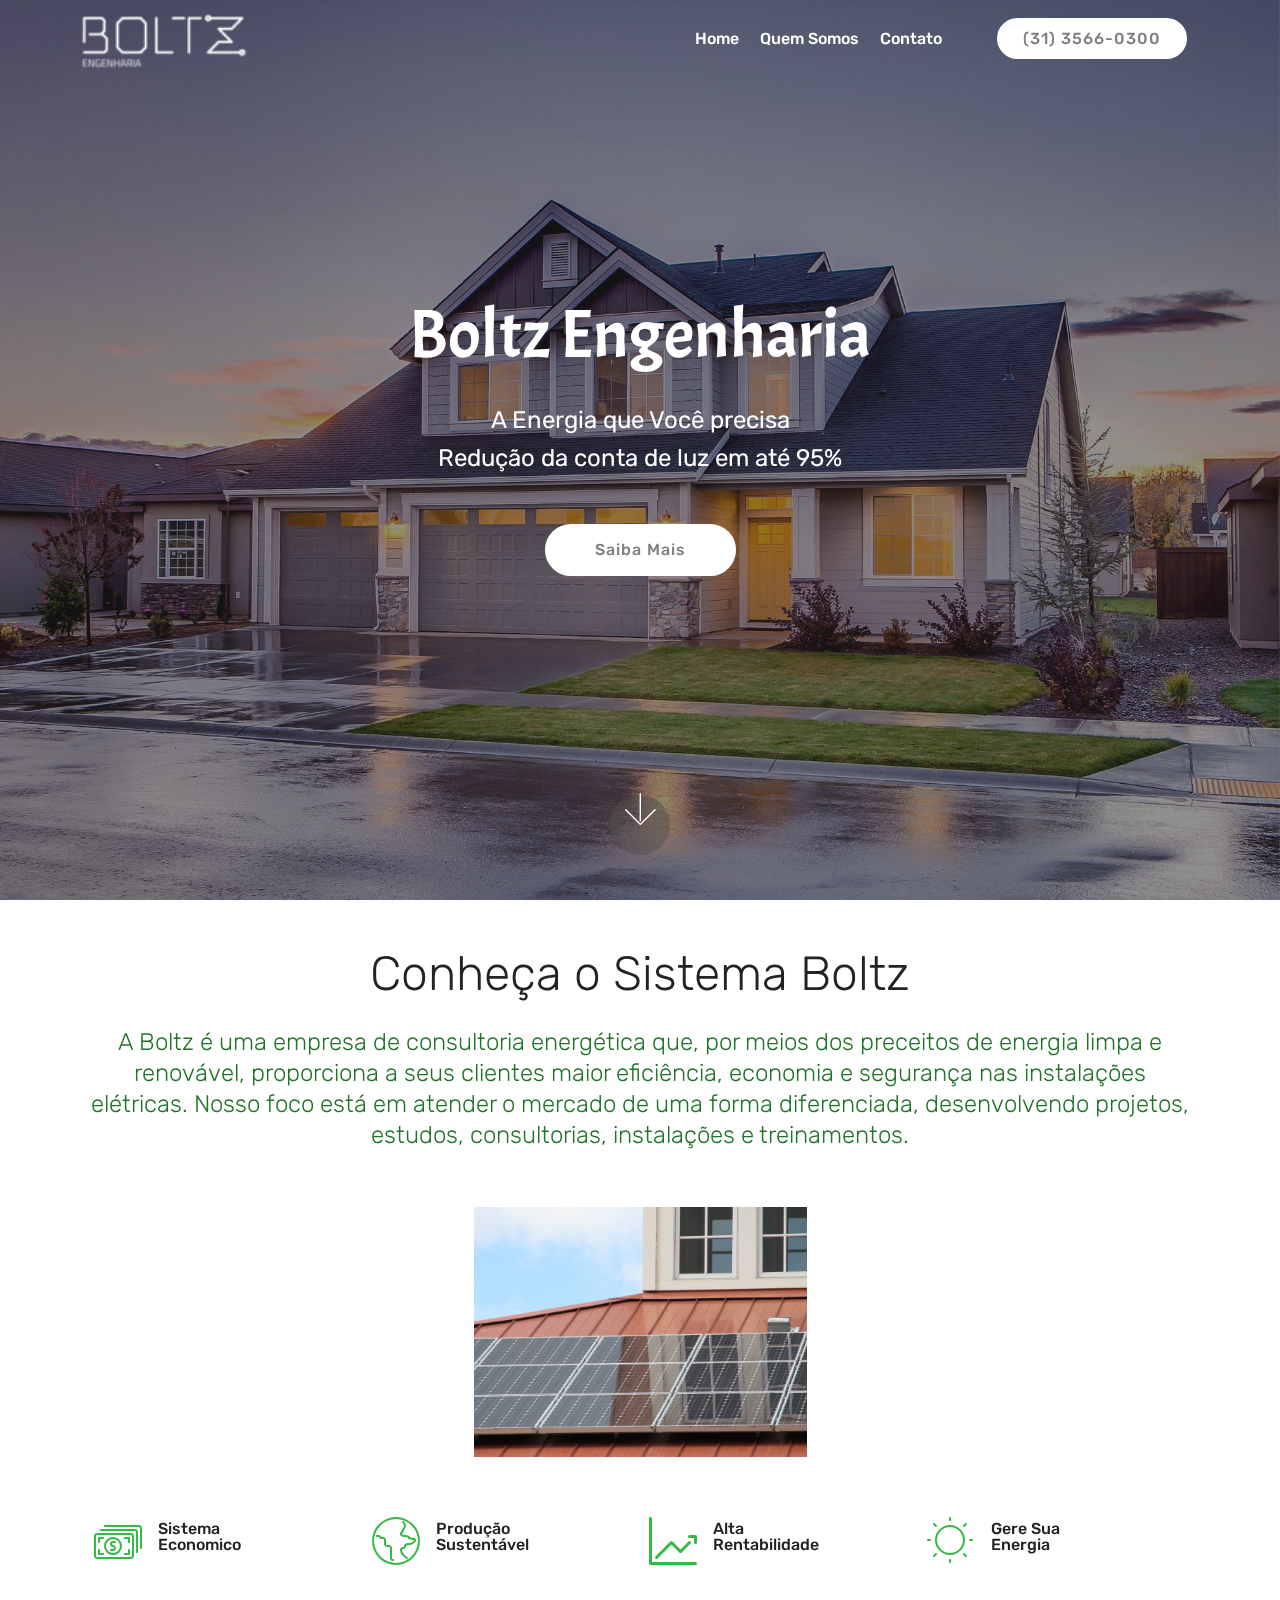
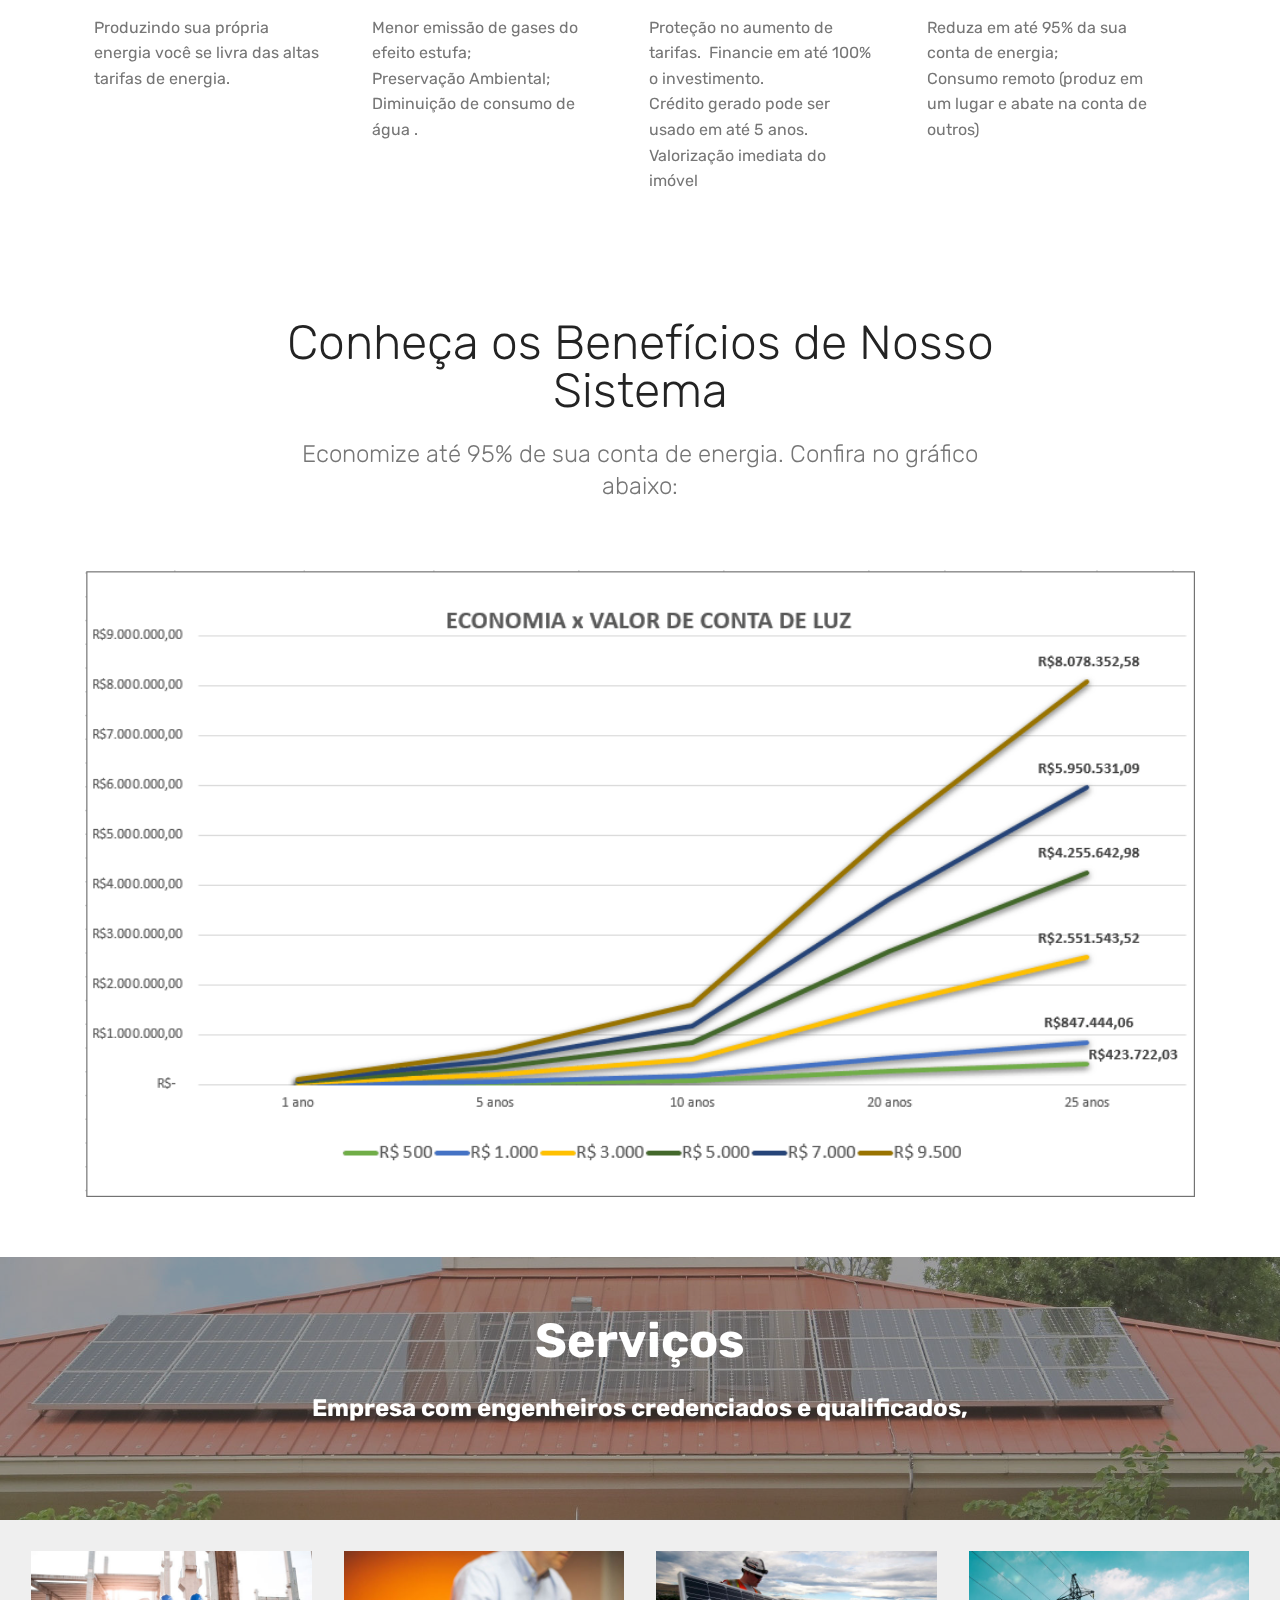
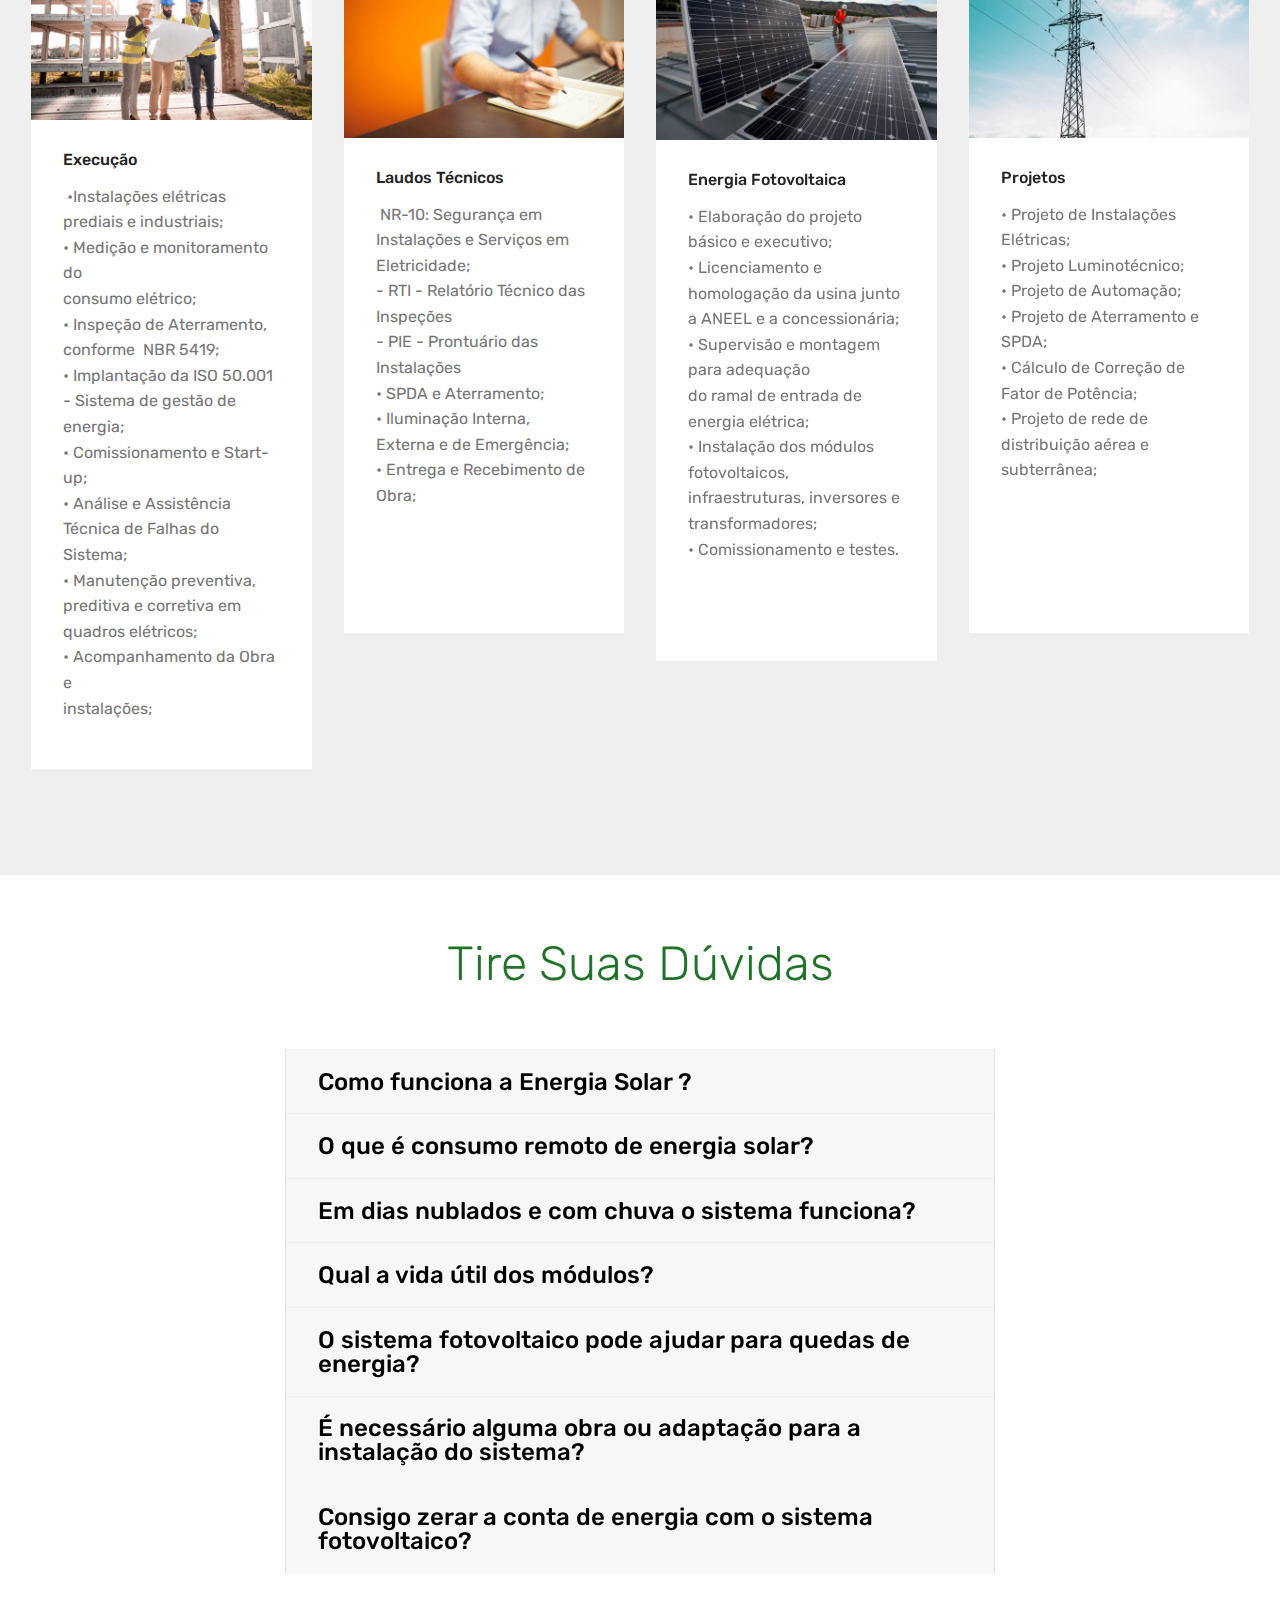
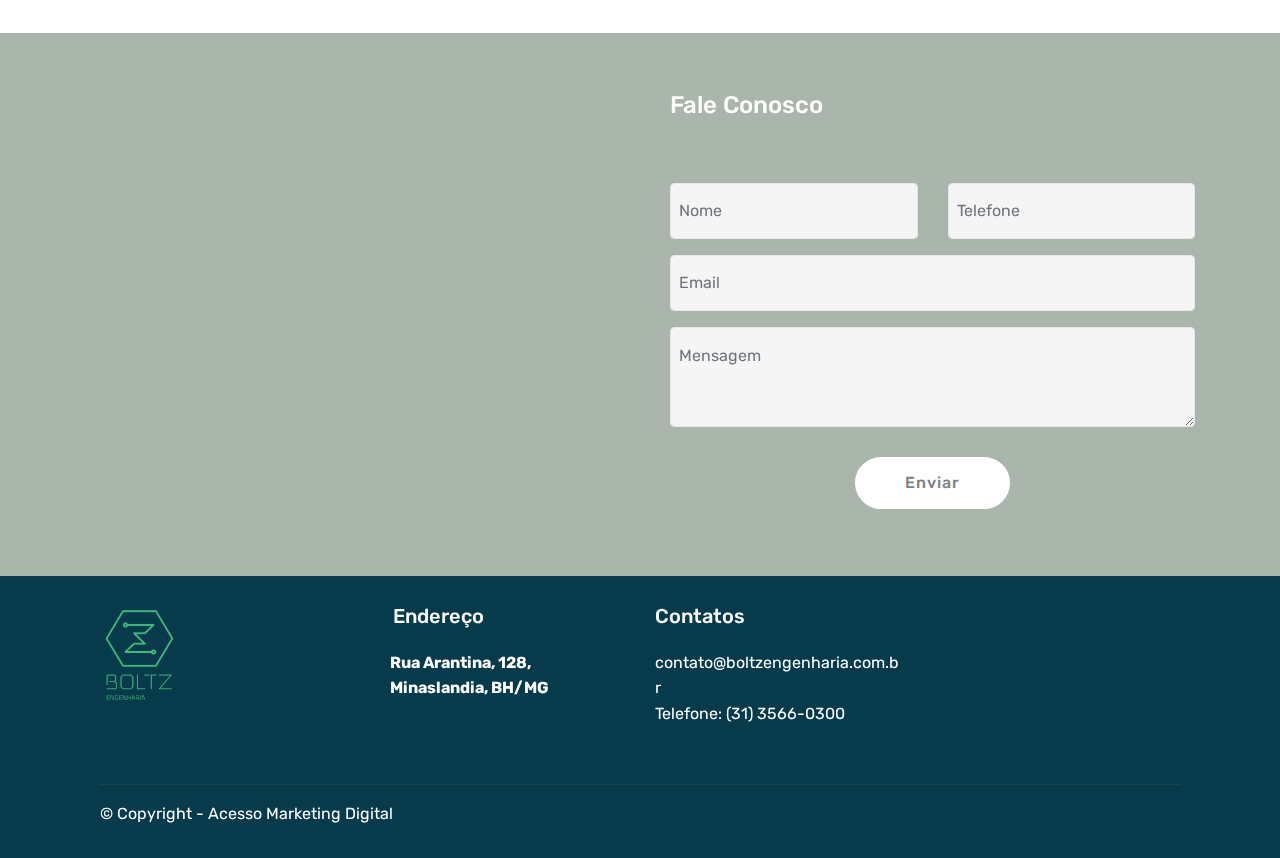
<file: index.html>
<!DOCTYPE html>
<html  >
<head>
  <!-- Site made with Mobirise Website Builder v4.10.1, https://mobirise.com -->
  <meta charset="UTF-8">
  <meta http-equiv="X-UA-Compatible" content="IE=edge">
  <meta name="generator" content="Mobirise v4.10.1, mobirise.com">
  <meta name="viewport" content="width=device-width, initial-scale=1, minimum-scale=1">
  <link rel="shortcut icon" href="assets/images/branco-e1560286244553-122x43.png" type="image/x-icon">
  <meta name="description" content="">
  
  <title>Home</title>
  <link rel="stylesheet" href="assets/web/assets/mobirise-icons/mobirise-icons.css">
  <link rel="stylesheet" href="assets/web/assets/mobirise-icons-bold/mobirise-icons-bold.css">
  <link rel="stylesheet" href="assets/tether/tether.min.css">
  <link rel="stylesheet" href="assets/bootstrap/css/bootstrap.min.css">
  <link rel="stylesheet" href="assets/bootstrap/css/bootstrap-grid.min.css">
  <link rel="stylesheet" href="assets/bootstrap/css/bootstrap-reboot.min.css">
  <link rel="stylesheet" href="assets/dropdown/css/style.css">
  <link rel="stylesheet" href="assets/socicon/css/styles.css">
  <link rel="stylesheet" href="assets/theme/css/style.css">
  <link rel="stylesheet" href="assets/mobirise/css/mbr-additional.css" type="text/css">
  
  
  
</head>
<body>
  <section class="menu cid-rvhm6FWlqa" once="menu" id="menu2-b">

    

    <nav class="navbar navbar-expand beta-menu navbar-dropdown align-items-center navbar-fixed-top navbar-toggleable-sm bg-color transparent">
        <button class="navbar-toggler navbar-toggler-right" type="button" data-toggle="collapse" data-target="#navbarSupportedContent" aria-controls="navbarSupportedContent" aria-expanded="false" aria-label="Toggle navigation">
            <div class="hamburger">
                <span></span>
                <span></span>
                <span></span>
                <span></span>
            </div>
        </button>
        <div class="menu-logo">
            <div class="navbar-brand">
                <span class="navbar-logo">
                    <a href="https://mobirise.co">
                        <img src="assets/images/branco-e1560286244553-122x43.png" alt="Mobirise" title="" style="height: 3.8rem;">
                    </a>
                </span>
                
            </div>
        </div>
        <div class="collapse navbar-collapse" id="navbarSupportedContent">
            <ul class="navbar-nav nav-dropdown" data-app-modern-menu="true"><li class="nav-item">
                    <a class="nav-link link text-primary display-4" href="index.html">Home</a>
                </li><li class="nav-item"><a class="nav-link link text-primary display-4" href="index.html#features14-y">Quem Somos<br></a></li>
                <li class="nav-item"><a class="nav-link link text-primary display-4" href="index.html#form4-f">Contato &nbsp; &nbsp; &nbsp; &nbsp;</a></li></ul>
            <div class="navbar-buttons mbr-section-btn"><a class="btn btn-sm btn-primary display-7" href="tel:(31) 3566-0300">(31) 3566-0300<br>
                    </a></div>
        </div>
    </nav>
</section>

<section class="engine"><a href="https://mobirise.info/h">create your own web page for free</a></section><section class="header12 cid-rvhiy10224 mbr-fullscreen mbr-parallax-background" id="header12-a">

    

    <div class="mbr-overlay" style="opacity: 0.5; background-color: rgb(35, 35, 35);">
    </div>

    <div class="container  ">
            <div class="media-container">
                <div class="col-md-12 align-center">
                    <h1 class="mbr-section-title pb-3 mbr-white mbr-bold mbr-fonts-style display-1"><span style="font-weight: normal;"><br>Boltz Engenharia</span><br></h1>
                    <p class="mbr-text pb-3 mbr-white mbr-fonts-style display-5">A Energia que Você precisa<br>Redução da conta de luz em até 95%<br></p>
                    <div class="mbr-section-btn align-center py-2"><a class="btn btn-md btn-primary display-4" href="index.html#features14-y">Saiba Mais</a></div>

                    <div class="icons-media-container mbr-white">
                        <div class="card col-12 col-md-6 col-lg-3">
                            
                            <h5 class="mbr-fonts-style display-7"></h5>
                        </div>

                        <div class="card col-12 col-md-6 col-lg-3">
                            
                            <h5 class="mbr-fonts-style display-7"></h5>
                        </div>

                        <div class="card col-12 col-md-6 col-lg-3">
                            
                            <h5 class="mbr-fonts-style display-7"></h5>
                        </div>

                        <div class="card col-12 col-md-6 col-lg-3">
                            
                            <h5 class="mbr-fonts-style display-7"></h5>
                        </div>
                    </div>
                </div>
            </div>
    </div>

    <div class="mbr-arrow hidden-sm-down" aria-hidden="true">
        <a href="#next">
            <i class="mbri-down mbr-iconfont"></i>
        </a>
    </div>
</section>

<section class="features14 cid-rvEFOlvtFg" id="features14-y">
    
    

    
    <div class="container align-center">
        <h2 class="mbr-section-title pb-3 mbr-fonts-style display-2">Conheça o Sistema Boltz</h2>
        <h3 class="mbr-section-subtitle pb-5 mbr-fonts-style display-5">A Boltz é uma empresa de consultoria energética que, por meios dos preceitos de energia limpa e renovável, proporciona a seus clientes maior eficiência, economia e segurança nas instalações elétricas. Nosso foco está em atender o mercado de uma forma diferenciada, desenvolvendo projetos, estudos, consultorias, instalações e treinamentos.<br></h3>
        <div class="media-container-column">
            <div class="row justify-content-center">
                <div class="card p-4 col-12 col-md-6 col-lg-3">
                    <div class="media pb-3">
                        <div class="card-img align-self-center">
                            <span class="mbr-iconfont mbri-cash" style="color: rgb(52, 185, 67); fill: rgb(52, 185, 67);"></span>
                        </div>
                        <div class="media-body">
                            <h4 class="card-title py-2 align-left mbr-fonts-style display-7">Sistema<br>Economico</h4>
                        </div>
                    </div>                
                    <div class="card-box align-left">
                        <p class="mbr-text mbr-fonts-style display-7"><br>Produzindo sua própria energia você se livra das altas tarifas de energia.<br></p>
                    </div>
                </div>

                <div class="card p-4 col-12 col-md-6 col-lg-3">
                <div class="media pb-3">
                    <div class="card-img align-self-center">
                        <span class="mbr-iconfont mbri-globe" style="color: rgb(52, 185, 67); fill: rgb(52, 185, 67);"></span>
                    </div>
                    <div class="media-body">
                        <h4 class="card-title py-2 align-left mbr-fonts-style display-7">Produção Sustentável</h4>
                    </div>
                </div>
                    <div class="card-box align-left">
                        <p class="mbr-text mbr-fonts-style display-7"><br>Menor emissão de gases do efeito estufa;<br>Preservação Ambiental;<br>Diminuição de consumo de água .<br><br></p>
                    </div>
                </div>

                <div class="card p-4 col-12 col-md-6 col-lg-3">
                <div class="media pb-3">
                    <div class="card-img align-self-center">
                        <span class="mbr-iconfont mbrib-growing-chart" style="color: rgb(52, 185, 67); fill: rgb(52, 185, 67);"></span>
                    </div>
                    <div class="media-body">
                        <h4 class="card-title py-2 align-left mbr-fonts-style display-7">Alta<br>Rentabilidade</h4>
                    </div>
                </div>
                    <div class="card-box align-left">
                        <p class="mbr-text mbr-fonts-style display-7"><br>Proteção no aumento de tarifas. &nbsp;Financie em até 100% o investimento.<br>Crédito gerado pode ser usado em até 5 anos.<br>Valorização imediata do imóvel<br><br></p>
                    </div>
                </div>

                <div class="card p-4 col-12 col-md-6 col-lg-3">
                <div class="media pb-3">
                    <div class="card-img align-self-center">
                        <span class="mbr-iconfont mbri-sun" style="color: rgb(52, 185, 67); fill: rgb(52, 185, 67);"></span>
                    </div>
                    <div class="media-body">
                        <h4 class="card-title py-2 align-left mbr-fonts-style display-7">Gere Sua<br>Energia</h4>
                    </div>
                </div>
                    <div class="card-box align-left">
                        <p class="mbr-text mbr-fonts-style display-7"><br>Reduza em até 95% da sua conta de energia;<br>Consumo remoto (produz em um lugar e abate na conta de outros)<br></p>
                    </div>
                </div>
            </div>
            <div class="media-container-row image-row">
                <div class="mbr-figure" style="width: 30%;">
                    <img src="assets/images/mbr-1888x1416.jpg" alt="Mobirise" title="">
                </div>
            </div>
        </div>
    </div>
</section>

<section class="mbr-section content4 cid-rycCF9bvMq" id="content4-1t">

    

    <div class="container">
        <div class="media-container-row">
            <div class="title col-12 col-md-8">
                <h2 class="align-center pb-3 mbr-fonts-style display-2">Conheça os Benefícios de Nosso Sistema</h2>
                <h3 class="mbr-section-subtitle align-center mbr-light mbr-fonts-style display-5">Economize até 95% de sua conta de energia. Confira no gráfico abaixo:</h3>
                
            </div>
        </div>
    </div>
</section>

<section class="cid-rycCgftzjR" id="image2-1s">

    

    <figure class="mbr-figure container">
        <div class="image-block" style="width: 100%;">
            <img src="assets/images/boltz-grfico-934x528.png" alt="Mobirise" title="">
            
        </div>
    </figure>
</section>

<section class="mbr-section content5 cid-rvESVpIASR" id="content5-16">

    

    <div class="mbr-overlay" style="opacity: 0.5; background-color: rgb(79, 73, 67);">
    </div>

    <div class="container">
        <div class="media-container-row">
            <div class="title col-12 col-md-8">
                <h2 class="align-center mbr-bold mbr-white pb-3 mbr-fonts-style display-2">Serviços</h2>
                
                <p class="mbr-text align-center mbr-white pb-3 mbr-fonts-style display-5"><strong>
                    Empresa com engenheiros credenciados e qualificados,
                </strong></p>
                
            </div>
        </div>
    </div>
</section>

<section class="features17 cid-rvESRO2REd" id="features17-15">
    
    

    
    <div class="container-fluid">
        <div class="media-container-row">
            <div class="card p-3 col-12 col-md-6 col-lg-3">
                <div class="card-wrapper">
                    <div class="card-img">
                        <img src="assets/images/mbr-596x359.jpg" alt="Mobirise" title="">
                    </div>
                    <div class="card-box">
                        <h4 class="card-title pb-3 mbr-fonts-style display-7">Execução</h4>
                        <p class="mbr-text mbr-fonts-style display-7">&nbsp;•Instalações elétricas prediais e
industriais;
<br>• Medição e monitoramento do
<br>consumo elétrico;
<br>• Inspeção de Aterramento, conforme &nbsp;NBR 5419;
<br>• Implantação da ISO 50.001 - Sistema
de gestão de energia;
<br>• Comissionamento e Start-up;
<br>• Análise e Assistência Técnica de
Falhas do Sistema;
<br>• Manutenção preventiva, preditiva
e corretiva em quadros elétricos;
<br>• Acompanhamento da Obra e
<br>instalações;</p>
                    </div>
                </div>
            </div>

            <div class="card p-3 col-12 col-md-6 col-lg-3">
                <div class="card-wrapper">
                    <div class="card-img">
                        <img src="assets/images/mbr-596x397.jpg" alt="Mobirise" title="">
                    </div>
                    <div class="card-box">
                        <h4 class="card-title pb-3 mbr-fonts-style display-7">
                            Laudos Técnicos</h4>
                        <p class="mbr-text mbr-fonts-style display-7">&nbsp;NR-10: Segurança em Instalações e
Serviços em Eletricidade;
<br> - RTI - Relatório Técnico das Inspeções
<br> - PIE - Prontuário das Instalações
<br>• SPDA e Aterramento;
<br>• Iluminação Interna, Externa e de
Emergência;
<br>• Entrega e Recebimento de Obra;<br><br><br><br></p>
                    </div>
                </div>
            </div>

            <div class="card p-3 col-12 col-md-6 col-lg-3">
                <div class="card-wrapper">
                    <div class="card-img">
                        <img src="assets/images/mbr-596x402.jpg" alt="Mobirise" title="">
                    </div>
                    <div class="card-box">
                        <h4 class="card-title pb-3 mbr-fonts-style display-7">
                            Energia Fotovoltaica</h4>
                        <p class="mbr-text mbr-fonts-style display-7">• Elaboração do projeto básico e executivo;
<br>• Licenciamento e homologação da usina
junto a ANEEL e a concessionária;
<br>• Supervisão e montagem para adequação
<br>do ramal de entrada de energia elétrica;
<br>• Instalação dos módulos fotovoltaicos,
infraestruturas, inversores e transformadores;
<br>• Comissionamento e testes.<br><br><br></p>
                    </div>
                </div>
            </div>

            <div class="card p-3 col-12 col-md-6 col-lg-3">
                <div class="card-wrapper">
                    <div class="card-img">
                        <img src="assets/images/mbr-1-596x397.jpg" alt="Mobirise" title="">
                    </div>
                    <div class="card-box">
                        <h4 class="card-title pb-3 mbr-fonts-style display-7">
                            Projetos</h4>
                        <p class="mbr-text mbr-fonts-style display-7">• Projeto de Instalações Elétricas;
<br>• Projeto Luminotécnico;
<br>• Projeto de Automação;
<br>• Projeto de Aterramento e SPDA;
<br>• Cálculo de Correção de Fator de Potência;
<br>• Projeto de rede de distribuição aérea e
<br>subterrânea;<br><br><br><br><br></p>
                    </div>
                </div>
            </div>
            
            
        </div>
    </div>
</section>

<section class="accordion1 cid-rybJcXh2wZ" id="accordion1-1f">

    

    
    <div class="container">
        <div class="media-container-row">
            <div class="col-12 col-md-8">
                <div class="section-head text-center space30">
                    <h2 class="mbr-section-title pb-5 mbr-fonts-style display-2">Tire Suas Dúvidas</h2>
                </div>
                <div class="clearfix"></div>
                <div id="bootstrap-accordion_7" class="panel-group accordionStyles accordion" role="tablist" aria-multiselectable="true">
                    <div class="card">
                        <div class="card-header" role="tab" id="headingOne">
                            <a role="button" class="panel-title collapsed text-black" data-toggle="collapse" data-core="" href="#collapse1_7" aria-expanded="false" aria-controls="collapse1">
                                <h4 class="mbr-fonts-style display-5">Como funciona a Energia Solar ?</h4>
                            </a>
                        </div>
                        <div id="collapse1_7" class="panel-collapse noScroll collapse " role="tabpanel" aria-labelledby="headingOne" data-parent="#bootstrap-accordion_7">
                            <div class="panel-body p-4">
                                <p class="mbr-fonts-style panel-text display-7">Módulos fotovoltaicos são instalados em seu imóvel, podendo ser no telhado, laje ou mesmo no chão. Os módulos irão captar a luz do sol. É importante lembrar que o dia não precisa estar ensolarado, o que produz a energia é a irradiação. Claro que, quanto mais forte o sol estiver, mais produção de energia o sistema terá naquele dia. A irradiação captada pelos módulos será convertida em energia elétrica. No inversor, acontece a conversão de corrente contínua em corrente alternada. O inversor injeta na rede da concessionária essa energia produzida pelos painéis. Após a instalação da usina, a concessionária substitui o medidor de energia convencional por um medidor bidirecional, através do qual é realizado o cálculo de energia consumida da rede e de energia injetada na rede. Com isso, os créditos (diferença entre a energia injetada e consumida da rede) são contabilizados na conta de luz.</p>
                            </div>
                        </div>
                    </div>
                    <div class="card">
                        <div class="card-header" role="tab" id="headingTwo">
                            <a role="button" class="collapsed panel-title text-black" data-toggle="collapse" data-core="" href="#collapse2_7" aria-expanded="false" aria-controls="collapse2">
                                <h4 class="mbr-fonts-style display-5">O que é consumo remoto de energia solar?</h4>
                            </a>
                            
                        </div>
                        <div id="collapse2_7" class="panel-collapse noScroll collapse" role="tabpanel" aria-labelledby="headingTwo" data-parent="#bootstrap-accordion_7">
                            <div class="panel-body p-4">
                                <p class="mbr-fonts-style panel-text display-7">O crédito gerado pela produção de energia dos módulos poderá ser abatido em outros imóveis através do consumo remoto. Em outras palavras, a partir da instalação de um sistema fotovoltaico, os créditos gerados por essa usina fotovoltaica vão abater primeiramente no imóvel onde está instalado e o excedente poderá ser utilizado para abater em contas de luz de outros imóveis que estejam com a conta de luz na mesma titularidade, seja na sua empresa, no seu sitio. É importante lembrar que todos os imóveis devem ser atendidos pela mesma concessionária de energia.<br></p>
                            </div>
                        </div>
                    </div>
                    <div class="card">
                        <div class="card-header" role="tab" id="headingThree">
                            <a role="button" class="collapsed text-black panel-title" data-toggle="collapse" data-core="" href="#collapse3_7" aria-expanded="false" aria-controls="collapse3">
                                <h4 class="mbr-fonts-style display-5">Em dias nublados e com chuva o sistema funciona?</h4>
                            </a>
                        </div>
                        <div id="collapse3_7" class="panel-collapse noScroll collapse" role="tabpanel" aria-labelledby="headingThree" data-parent="#bootstrap-accordion_7">
                            <div class="panel-body p-4">
                                <p class="mbr-fonts-style panel-text display-7">Sim, o sistema funciona com a captação da luz solar. Durante o período que tenha irradiação solar ele está gerando energia. Porém, em dias mais quentes ele tem uma performance melhor. Por isso, dizemos que o sistema fotovoltaico é de compensação durante todo o ano. Em períodos mais quentes ele gera mais para compensar a geração menor em períodos mais frios e chuvosos e, com isso, no final do ano ele gera toda a energia que foi consumida. Na Boltz Engenharia essa geração é garantida em contrato.<br></p>
                            </div>
                        </div>
                    </div>
                    <div class="card">
                        <div class="card-header" role="tab" id="headingFour">
                            <a role="button" class="collapsed panel-title text-black" data-toggle="collapse" data-core="" href="#collapse4_7" aria-expanded="false" aria-controls="collapse4">
                                <h4 class="mbr-fonts-style display-5">Qual a vida útil dos módulos?</h4>
                            </a> 
                        </div>
                        <div id="collapse4_7" class="panel-collapse noScroll collapse" role="tabpanel" aria-labelledby="headingFour" data-parent="#bootstrap-accordion_7">
                            <div class="panel-body p-4">
                                <p class="mbr-fonts-style panel-text display-7">Os sistemas fotovoltaicos conectados à rede – mais comuns – tem módulos com vida útil de 30 a 40 anos, sendo que os fornecedores que trabalhamos garante que em 25 anos os módulos ainda vão ter uma performance de 80% da capacidade. Os inversores têm garantia de 10 anos e podem ser trocados. Alguns micro inversores tem garantia de 25 anos pelo fabricante</p>
                            </div>
                        </div>
                    </div>
                    <div class="card">
                        <div class="card-header" role="tab" id="headingFive">
                            <a role="button" class="collapsed panel-title text-black" data-toggle="collapse" data-core="" href="#collapse5_7" aria-expanded="false" aria-controls="collapse5">
                                <h4 class="mbr-fonts-style display-5">O sistema fotovoltaico pode ajudar para quedas de energia?</h4>
                            </a>
                        </div>
                        <div id="collapse5_7" class="panel-collapse noScroll collapse" role="tabpanel" aria-labelledby="headingFive" data-parent="#bootstrap-accordion_7">
                            <div class="panel-body p-4">
                                <p class="mbr-fonts-style panel-text display-7">É comum as pessoas pensarem que a energia solar fotovoltaica servirá de backup (reserva) caso quedas de energia aconteçam. Este é um pensamento equivocado. Os inversores conectados a rede funcionam de forma sincronizada com a rede elétrica e dependem dela para funcionar. Esta é inclusive uma medida de segurança para não ferir técnicos de manutenção que desligam a rede para efetuar um reparo.</p>
                            </div>
                        </div>
                    </div>
                    <div class="card">
                        <div class="card-header" role="tab" id="headingSix">
                            <a role="button" class="collapsed panel-title text-black" data-toggle="collapse" data-core="" href="#collapse6_7" aria-expanded="false" aria-controls="collapse6">
                                <h4 class="mbr-fonts-style display-5">É necessário alguma obra ou adaptação para a instalação do sistema?</h4>
                            </a>
                        </div>
                        <div id="collapse6_7" class="panel-collapse noScroll collapse" role="tabpanel" aria-labelledby="headingSix" data-parent="#bootstrap-accordion_7">
                            <div class="panel-body p-4">
                                <p class="mbr-fonts-style panel-text display-7">Provavelmente não. A instalação da usina é muito simples e utiliza a rede elétrica já existente. A concessionária troca o relógio sem custo nenhum para o cliente. Em alguns casos, principalmente em sistemas maiores, é preciso um reforço no telhado ou no local de instalação para garantir que a estrutura aguente os módulos. Nosso engenheiro estrutural faz uma visita técnica para avaliar o local antes da instalação.</p>
                            </div>
                        </div>
                    </div>
                </div>
            </div>
        </div>
    </div>
</section>

<section class="accordion1 cid-rybKZGxyae" id="accordion1-1h">

    

    
    <div class="container">
        <div class="media-container-row">
            <div class="col-12 col-md-8">
                <div class="section-head text-center space30">
                    
                </div>
                <div class="clearfix"></div>
                <div id="bootstrap-accordion_8" class="panel-group accordionStyles accordion" role="tablist" aria-multiselectable="true">
                    <div class="card">
                        <div class="card-header" role="tab" id="headingOne">
                            <a role="button" class="panel-title collapsed text-black" data-toggle="collapse" data-core="" href="#collapse1_8" aria-expanded="false" aria-controls="collapse1">
                                <h4 class="mbr-fonts-style display-5">Consigo zerar a conta de energia com o sistema fotovoltaico?</h4>
                            </a>
                        </div>
                        <div id="collapse1_8" class="panel-collapse noScroll collapse " role="tabpanel" aria-labelledby="headingOne" data-parent="#bootstrap-accordion_8">
                            <div class="panel-body p-4">
                                <p class="mbr-fonts-style panel-text display-7">Não é possível reduzir em 100% o gasto com energia solar, uma vez que a produção própria de energia vai abater somente no consumo, que é a maior parte da conta de luz. O cliente ainda vai pagar taxa de iluminação pública e taxa de disponibilidade da rede de acordo com o padrão (monofásico, bifásico ou trifásico)<br></p>
                            </div>
                        </div>
                    </div>
                    
                    
                    
                    
                    
                </div>
            </div>
        </div>
    </div>
</section>

<section class="mbr-section form4 cid-rvhHQzgjpg mbr-parallax-background" id="form4-f">

    

    <div class="mbr-overlay" style="opacity: 0.3; background-color: rgb(14, 51, 18);">
    </div>
    <div class="container">
        <div class="row">
            <div class="col-md-6">
                <div class="google-map"><iframe frameborder="0" style="border:0" src="https://www.google.com/maps/embed/v1/place?key=AIzaSyAEIpgj38KyLFELm2bK9Y7krBkz1K-cMq8&amp;q=place_id:ChIJ-yfFtL6apgARopoywzDxqlM" allowfullscreen=""></iframe></div>
            </div>
            <div class="col-md-6">
                <h2 class="pb-3 align-left mbr-fonts-style display-5">Fale Conosco</h2>
                <div>
                    <div class="icon-block pb-3 align-left">
                        
                        
                    </div>
                    <div class="icon-contacts pb-3">
                        
                        
                    </div>
                </div>
                <div data-form-type="formoid">
                    <!---Formbuilder Form--->
                    <form action="https://mobirise.com/" method="POST" class="mbr-form form-with-styler" data-form-title="Mobirise Form"><input type="hidden" name="email" data-form-email="true" value="xvtVpS/X/MyUEj95jIiMx54iMxmtVXP8ODC/7nlU2fxW2XMFSGmLQk9jBH9V0gSit55wEcakCKOX5rPp1D23D+DP6cB8d26CskvPsxHapa9tUiZtol1p47hst8h9L7i9">
                        <div class="row">
                            <div hidden="hidden" data-form-alert="" class="alert alert-success col-12">Obrigado pelo seu contato. Retornaremos em Breve Seu Contato</div>
                            <div hidden="hidden" data-form-alert-danger="" class="alert alert-danger col-12">
                            </div>
                        </div>
                        <div class="dragArea row">
                            <div class="col-md-6  form-group" data-for="name">
                                <input type="text" name="name" placeholder="Nome" data-form-field="Name" required="required" class="form-control input display-7" id="name-form4-f">
                            </div>
                            <div class="col-md-6  form-group" data-for="phone">
                                <input type="text" name="phone" placeholder="Telefone" data-form-field="Phone" required="required" class="form-control input display-7" id="phone-form4-f">
                            </div>
                            <div data-for="email" class="col-md-12  form-group">
                                <input type="text" name="email" placeholder="Email" data-form-field="Email" class="form-control input display-7" required="required" id="email-form4-f">
                            </div>
                            <div data-for="message" class="col-md-12  form-group">
                                <textarea name="message" placeholder="Mensagem" data-form-field="Message" class="form-control input display-7" id="message-form4-f"></textarea>
                            </div>
                            <div class="col-md-12 input-group-btn  mt-2 align-center"><button type="submit" class="btn btn-primary btn-form display-4">Enviar</button></div>
                        </div>
                    </form><!---Formbuilder Form--->
                </div>
            </div>
        </div>
    </div>
</section>

<section class="cid-rvnEZOa7gR" id="footer1-o">

    

    

    <div class="container">
        <div class="media-container-row content text-white">
            <div class="col-12 col-md-3">
                <div class="media-wrap">
                    <a href="index.html">
                        <img src="assets/images/verde-1-550x551.png" alt="Mobirise" title="">
                    </a>
                </div>
            </div>
            <div class="col-12 col-md-3 mbr-fonts-style display-7">
                <h5 class="pb-3">&nbsp; &nbsp;Endereço</h5>
                <p class="mbr-text"><strong>&nbsp; &nbsp; Rua Arantina, 128, <br>&nbsp; &nbsp; Minaslandia, BH/MG</strong></p>
            </div>
            <div class="col-12 col-md-3 mbr-fonts-style display-7">
                <h5 class="pb-3">
                    Contatos</h5>
                <p class="mbr-text">contato@boltzengenharia.com.br                    <br>Telefone:&nbsp;(31) 3566-0300<br><br></p>
            </div>
            <div class="col-12 col-md-3 mbr-fonts-style display-7">
                <h5 class="pb-3"></h5>
                <p class="mbr-text"></p>
            </div>
        </div>
        <div class="footer-lower">
            <div class="media-container-row">
                <div class="col-sm-12">
                    <hr>
                </div>
            </div>
            <div class="media-container-row mbr-white">
                <div class="col-sm-6 copyright">
                    <p class="mbr-text mbr-fonts-style display-7">
                        © Copyright - Acesso Marketing Digital</p>
                </div>
                <div class="col-md-6">
                    
                </div>
            </div>
        </div>
    </div>
</section>


  <script src="assets/web/assets/jquery/jquery.min.js"></script>
  <script src="assets/popper/popper.min.js"></script>
  <script src="assets/tether/tether.min.js"></script>
  <script src="assets/bootstrap/js/bootstrap.min.js"></script>
  <script src="assets/dropdown/js/script.min.js"></script>
  <script src="assets/touchswipe/jquery.touch-swipe.min.js"></script>
  <script src="assets/vimeoplayer/jquery.mb.vimeo_player.js"></script>
  <script src="assets/parallax/jarallax.min.js"></script>
  <script src="assets/mbr-switch-arrow/mbr-switch-arrow.js"></script>
  <script src="assets/smoothscroll/smooth-scroll.js"></script>
  <script src="assets/theme/js/script.js"></script>
  <script src="assets/formoid/formoid.min.js"></script>
  
  
</body>
</html>
</file>
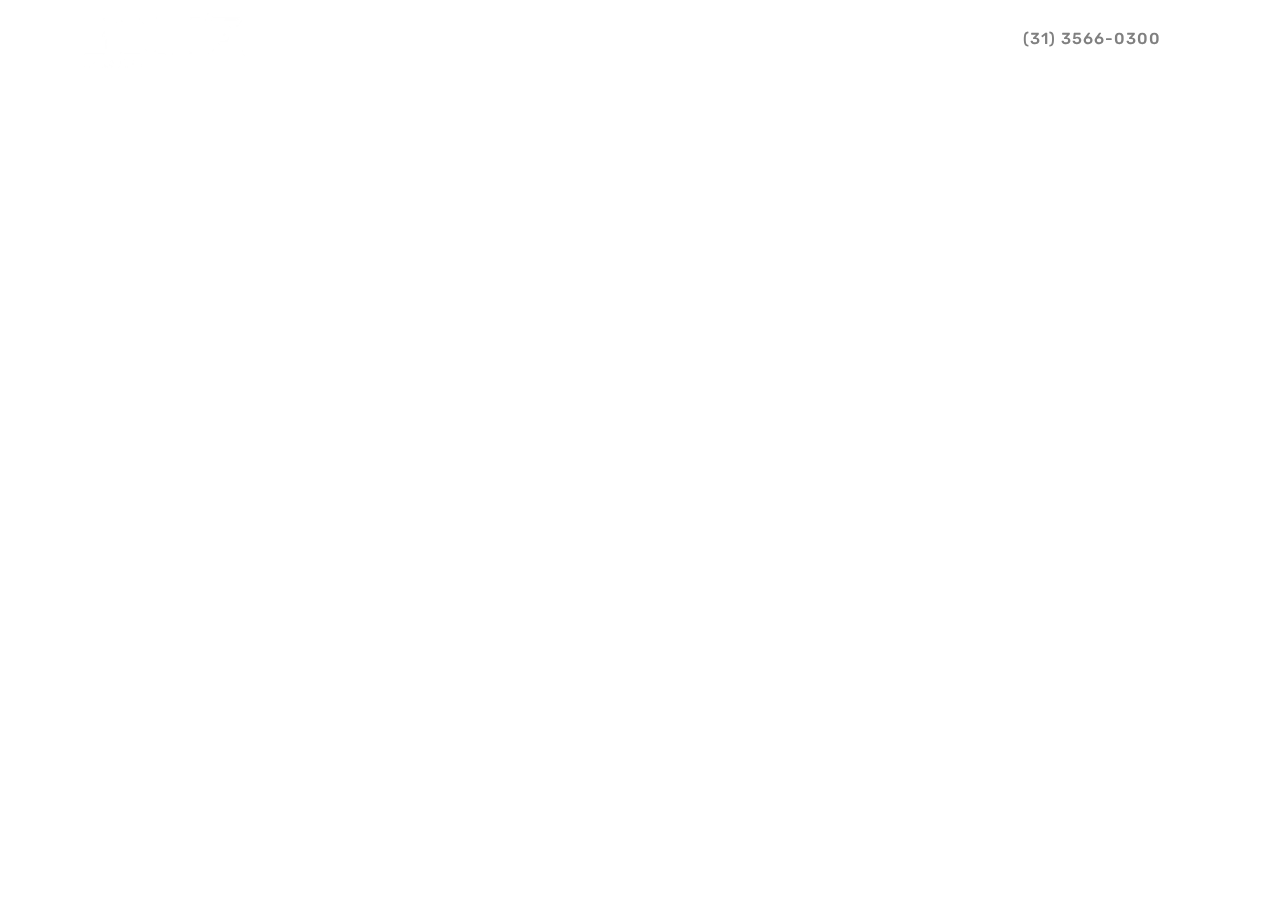
<file: page1.html>
<!DOCTYPE html>
<html  >
<head>
  <!-- Site made with Mobirise Website Builder v4.10.1, https://mobirise.com -->
  <meta charset="UTF-8">
  <meta http-equiv="X-UA-Compatible" content="IE=edge">
  <meta name="generator" content="Mobirise v4.10.1, mobirise.com">
  <meta name="viewport" content="width=device-width, initial-scale=1, minimum-scale=1">
  <link rel="shortcut icon" href="assets/images/branco-e1560286244553-122x43.png" type="image/x-icon">
  <meta name="description" content="Web Generator Description">
  
  <title>Page 1</title>
  <link rel="stylesheet" href="assets/tether/tether.min.css">
  <link rel="stylesheet" href="assets/bootstrap/css/bootstrap.min.css">
  <link rel="stylesheet" href="assets/bootstrap/css/bootstrap-grid.min.css">
  <link rel="stylesheet" href="assets/bootstrap/css/bootstrap-reboot.min.css">
  <link rel="stylesheet" href="assets/dropdown/css/style.css">
  <link rel="stylesheet" href="assets/theme/css/style.css">
  <link rel="stylesheet" href="assets/mobirise/css/mbr-additional.css" type="text/css">
  
  
  
</head>
<body>
  <section class="menu cid-rvhm6FWlqa" once="menu" id="menu2-q">

    

    <nav class="navbar navbar-expand beta-menu navbar-dropdown align-items-center navbar-fixed-top navbar-toggleable-sm bg-color transparent">
        <button class="navbar-toggler navbar-toggler-right" type="button" data-toggle="collapse" data-target="#navbarSupportedContent" aria-controls="navbarSupportedContent" aria-expanded="false" aria-label="Toggle navigation">
            <div class="hamburger">
                <span></span>
                <span></span>
                <span></span>
                <span></span>
            </div>
        </button>
        <div class="menu-logo">
            <div class="navbar-brand">
                <span class="navbar-logo">
                    <a href="https://mobirise.co">
                        <img src="assets/images/branco-e1560286244553-122x43.png" alt="Mobirise" title="" style="height: 3.8rem;">
                    </a>
                </span>
                
            </div>
        </div>
        <div class="collapse navbar-collapse" id="navbarSupportedContent">
            <ul class="navbar-nav nav-dropdown" data-app-modern-menu="true"><li class="nav-item">
                    <a class="nav-link link text-primary display-4" href="index.html">Home</a>
                </li><li class="nav-item"><a class="nav-link link text-primary display-4" href="index.html#features14-y">Quem Somos<br></a></li>
                <li class="nav-item"><a class="nav-link link text-primary display-4" href="index.html#form4-f">Contato &nbsp; &nbsp; &nbsp; &nbsp;</a></li></ul>
            <div class="navbar-buttons mbr-section-btn"><a class="btn btn-sm btn-primary display-7" href="tel:(31) 3566-0300">(31) 3566-0300<br>
                    </a></div>
        </div>
    </nav>
</section>


  <section class="engine"><a href="https://mobirise.info">Mobirise</a></section><script src="assets/web/assets/jquery/jquery.min.js"></script>
  <script src="assets/popper/popper.min.js"></script>
  <script src="assets/tether/tether.min.js"></script>
  <script src="assets/bootstrap/js/bootstrap.min.js"></script>
  <script src="assets/smoothscroll/smooth-scroll.js"></script>
  <script src="assets/dropdown/js/script.min.js"></script>
  <script src="assets/touchswipe/jquery.touch-swipe.min.js"></script>
  <script src="assets/theme/js/script.js"></script>
  
  
</body>
</html>
</file>
<file: assets/web/assets/mobirise-icons/mobirise-icons.css>
@font-face {
  font-family: 'MobiriseIcons';
  src:  url('mobirise-icons.eot?spat4u');
  src:  url('mobirise-icons.eot?spat4u#iefix') format('embedded-opentype'),
    url('mobirise-icons.ttf?spat4u') format('truetype'),
    url('mobirise-icons.woff?spat4u') format('woff'),
    url('mobirise-icons.svg?spat4u#MobiriseIcons') format('svg');
  font-weight: normal;
  font-style: normal;
}

[class^="mbri-"], [class*=" mbri-"] {
  /* use !important to prevent issues with browser extensions that change fonts */
  font-family: MobiriseIcons !important;
  speak: none;
  font-style: normal;
  font-weight: normal;
  font-variant: normal;
  text-transform: none;
  line-height: 1;

  /* Better Font Rendering =========== */
  -webkit-font-smoothing: antialiased;
  -moz-osx-font-smoothing: grayscale;
}

.mbri-add-submenu:before {
  content: "\e900";
}
.mbri-alert:before {
  content: "\e901";
}
.mbri-align-center:before {
  content: "\e902";
}
.mbri-align-justify:before {
  content: "\e903";
}
.mbri-align-left:before {
  content: "\e904";
}
.mbri-align-right:before {
  content: "\e905";
}
.mbri-android:before {
  content: "\e906";
}
.mbri-apple:before {
  content: "\e907";
}
.mbri-arrow-down:before {
  content: "\e908";
}
.mbri-arrow-next:before {
  content: "\e909";
}
.mbri-arrow-prev:before {
  content: "\e90a";
}
.mbri-arrow-up:before {
  content: "\e90b";
}
.mbri-bold:before {
  content: "\e90c";
}
.mbri-bookmark:before {
  content: "\e90d";
}
.mbri-bootstrap:before {
  content: "\e90e";
}
.mbri-briefcase:before {
  content: "\e90f";
}
.mbri-browse:before {
  content: "\e910";
}
.mbri-bulleted-list:before {
  content: "\e911";
}
.mbri-calendar:before {
  content: "\e912";
}
.mbri-camera:before {
  content: "\e913";
}
.mbri-cart-add:before {
  content: "\e914";
}
.mbri-cart-full:before {
  content: "\e915";
}
.mbri-cash:before {
  content: "\e916";
}
.mbri-change-style:before {
  content: "\e917";
}
.mbri-chat:before {
  content: "\e918";
}
.mbri-clock:before {
  content: "\e919";
}
.mbri-close:before {
  content: "\e91a";
}
.mbri-cloud:before {
  content: "\e91b";
}
.mbri-code:before {
  content: "\e91c";
}
.mbri-contact-form:before {
  content: "\e91d";
}
.mbri-credit-card:before {
  content: "\e91e";
}
.mbri-cursor-click:before {
  content: "\e91f";
}
.mbri-cust-feedback:before {
  content: "\e920";
}
.mbri-database:before {
  content: "\e921";
}
.mbri-delivery:before {
  content: "\e922";
}
.mbri-desktop:before {
  content: "\e923";
}
.mbri-devices:before {
  content: "\e924";
}
.mbri-down:before {
  content: "\e925";
}
.mbri-download:before {
  content: "\e989";
}
.mbri-drag-n-drop:before {
  content: "\e927";
}
.mbri-drag-n-drop2:before {
  content: "\e928";
}
.mbri-edit:before {
  content: "\e929";
}
.mbri-edit2:before {
  content: "\e92a";
}
.mbri-error:before {
  content: "\e92b";
}
.mbri-extension:before {
  content: "\e92c";
}
.mbri-features:before {
  content: "\e92d";
}
.mbri-file:before {
  content: "\e92e";
}
.mbri-flag:before {
  content: "\e92f";
}
.mbri-folder:before {
  content: "\e930";
}
.mbri-gift:before {
  content: "\e931";
}
.mbri-github:before {
  content: "\e932";
}
.mbri-globe:before {
  content: "\e933";
}
.mbri-globe-2:before {
  content: "\e934";
}
.mbri-growing-chart:before {
  content: "\e935";
}
.mbri-hearth:before {
  content: "\e936";
}
.mbri-help:before {
  content: "\e937";
}
.mbri-home:before {
  content: "\e938";
}
.mbri-hot-cup:before {
  content: "\e939";
}
.mbri-idea:before {
  content: "\e93a";
}
.mbri-image-gallery:before {
  content: "\e93b";
}
.mbri-image-slider:before {
  content: "\e93c";
}
.mbri-info:before {
  content: "\e93d";
}
.mbri-italic:before {
  content: "\e93e";
}
.mbri-key:before {
  content: "\e93f";
}
.mbri-laptop:before {
  content: "\e940";
}
.mbri-layers:before {
  content: "\e941";
}
.mbri-left-right:before {
  content: "\e942";
}
.mbri-left:before {
  content: "\e943";
}
.mbri-letter:before {
  content: "\e944";
}
.mbri-like:before {
  content: "\e945";
}
.mbri-link:before {
  content: "\e946";
}
.mbri-lock:before {
  content: "\e947";
}
.mbri-login:before {
  content: "\e948";
}
.mbri-logout:before {
  content: "\e949";
}
.mbri-magic-stick:before {
  content: "\e94a";
}
.mbri-map-pin:before {
  content: "\e94b";
}
.mbri-menu:before {
  content: "\e94c";
}
.mbri-mobile:before {
  content: "\e94d";
}
.mbri-mobile2:before {
  content: "\e94e";
}
.mbri-mobirise:before {
  content: "\e94f";
}
.mbri-more-horizontal:before {
  content: "\e950";
}
.mbri-more-vertical:before {
  content: "\e951";
}
.mbri-music:before {
  content: "\e952";
}
.mbri-new-file:before {
  content: "\e953";
}
.mbri-numbered-list:before {
  content: "\e954";
}
.mbri-opened-folder:before {
  content: "\e955";
}
.mbri-pages:before {
  content: "\e956";
}
.mbri-paper-plane:before {
  content: "\e957";
}
.mbri-paperclip:before {
  content: "\e958";
}
.mbri-photo:before {
  content: "\e959";
}
.mbri-photos:before {
  content: "\e95a";
}
.mbri-pin:before {
  content: "\e95b";
}
.mbri-play:before {
  content: "\e95c";
}
.mbri-plus:before {
  content: "\e95d";
}
.mbri-preview:before {
  content: "\e95e";
}
.mbri-print:before {
  content: "\e95f";
}
.mbri-protect:before {
  content: "\e960";
}
.mbri-question:before {
  content: "\e961";
}
.mbri-quote-left:before {
  content: "\e962";
}
.mbri-quote-right:before {
  content: "\e963";
}
.mbri-refresh:before {
  content: "\e964";
}
.mbri-responsive:before {
  content: "\e965";
}
.mbri-right:before {
  content: "\e966";
}
.mbri-rocket:before {
  content: "\e967";
}
.mbri-sad-face:before {
  content: "\e968";
}
.mbri-sale:before {
  content: "\e969";
}
.mbri-save:before {
  content: "\e96a";
}
.mbri-search:before {
  content: "\e96b";
}
.mbri-setting:before {
  content: "\e96c";
}
.mbri-setting2:before {
  content: "\e96d";
}
.mbri-setting3:before {
  content: "\e96e";
}
.mbri-share:before {
  content: "\e96f";
}
.mbri-shopping-bag:before {
  content: "\e970";
}
.mbri-shopping-basket:before {
  content: "\e971";
}
.mbri-shopping-cart:before {
  content: "\e972";
}
.mbri-sites:before {
  content: "\e973";
}
.mbri-smile-face:before {
  content: "\e974";
}
.mbri-speed:before {
  content: "\e975";
}
.mbri-star:before {
  content: "\e976";
}
.mbri-success:before {
  content: "\e977";
}
.mbri-sun:before {
  content: "\e978";
}
.mbri-sun2:before {
  content: "\e979";
}
.mbri-tablet:before {
  content: "\e97a";
}
.mbri-tablet-vertical:before {
  content: "\e97b";
}
.mbri-target:before {
  content: "\e97c";
}
.mbri-timer:before {
  content: "\e97d";
}
.mbri-to-ftp:before {
  content: "\e97e";
}
.mbri-to-local-drive:before {
  content: "\e97f";
}
.mbri-touch-swipe:before {
  content: "\e980";
}
.mbri-touch:before {
  content: "\e981";
}
.mbri-trash:before {
  content: "\e982";
}
.mbri-underline:before {
  content: "\e983";
}
.mbri-unlink:before {
  content: "\e984";
}
.mbri-unlock:before {
  content: "\e985";
}
.mbri-up-down:before {
  content: "\e986";
}
.mbri-up:before {
  content: "\e987";
}
.mbri-update:before {
  content: "\e988";
}
.mbri-upload:before {
 content: "\e926"; 
}
.mbri-user:before {
  content: "\e98a";
}
.mbri-user2:before {
  content: "\e98b";
}
.mbri-users:before {
  content: "\e98c";
}
.mbri-video:before {
  content: "\e98d";
}
.mbri-video-play:before {
  content: "\e98e";
}
.mbri-watch:before {
  content: "\e98f";
}
.mbri-website-theme:before {
  content: "\e990";
}
.mbri-wifi:before {
  content: "\e991";
}
.mbri-windows:before {
  content: "\e992";
}
.mbri-zoom-out:before {
  content: "\e993";
}
.mbri-redo:before {
  content: "\e994";
}
.mbri-undo:before {
  content: "\e995";
}
</file>
<file: assets/web/assets/mobirise-icons-bold/mobirise-icons-bold.css>
@font-face {
  font-family: 'mobirise-icons-bold';
  src:  url('mobirise-icons-bold.eot?m1l4yr');
  src:  url('mobirise-icons-bold.eot?m1l4yr#iefix') format('embedded-opentype'),
    url('mobirise-icons-bold.ttf?m1l4yr') format('truetype'),
    url('mobirise-icons-bold.woff?m1l4yr') format('woff'),
    url('mobirise-icons-bold.svg?m1l4yr#mobirise-icons-bold') format('svg');
  font-weight: normal;
  font-style: normal;
}

[class^="mbrib-"], [class*="mbrib-"] {
  /* use !important to prevent issues with browser extensions that change fonts */
  font-family: 'mobirise-icons-bold' !important;
  speak: none;
  font-style: normal;
  font-weight: normal;
  font-variant: normal;
  text-transform: none;
  line-height: 1;

  /* Better Font Rendering =========== */
  -webkit-font-smoothing: antialiased;
  -moz-osx-font-smoothing: grayscale;
}

.mbrib-add-submenu:before {
  content: "\e900";
}
.mbrib-alert:before {
  content: "\e901";
}
.mbrib-align-center:before {
  content: "\e902";
}
.mbrib-align-justify:before {
  content: "\e903";
}
.mbrib-align-left:before {
  content: "\e904";
}
.mbrib-align-right:before {
  content: "\e905";
}
.mbrib-android:before {
  content: "\e906";
}
.mbrib-apple:before {
  content: "\e907";
}
.mbrib-arrow-down:before {
  content: "\e908";
}
.mbrib-arrow-next:before {
  content: "\e909";
}
.mbrib-arrow-prev:before {
  content: "\e90a";
}
.mbrib-arrow-up:before {
  content: "\e90b";
}
.mbrib-bold:before {
  content: "\e90c";
}
.mbrib-bookmark:before {
  content: "\e90d";
}
.mbrib-bootstrap:before {
  content: "\e90e";
}
.mbrib-briefcase:before {
  content: "\e90f";
}
.mbrib-browse:before {
  content: "\e910";
}
.mbrib-bulleted-list:before {
  content: "\e911";
}
.mbrib-calendar:before {
  content: "\e912";
}
.mbrib-camera:before {
  content: "\e913";
}
.mbrib-cart-add:before {
  content: "\e914";
}
.mbrib-cart-full:before {
  content: "\e915";
}
.mbrib-cash:before {
  content: "\e916";
}
.mbrib-change-style:before {
  content: "\e917";
}
.mbrib-chat:before {
  content: "\e918";
}
.mbrib-clock:before {
  content: "\e919";
}
.mbrib-close:before {
  content: "\e91a";
}
.mbrib-cloud:before {
  content: "\e91b";
}
.mbrib-code:before {
  content: "\e91c";
}
.mbrib-contact-form:before {
  content: "\e91d";
}
.mbrib-credit-card:before {
  content: "\e91e";
}
.mbrib-cursor-click:before {
  content: "\e91f";
}
.mbrib-cust-feedback:before {
  content: "\e920";
}
.mbrib-database:before {
  content: "\e921";
}
.mbrib-delivery:before {
  content: "\e922";
}
.mbrib-desktop:before {
  content: "\e923";
}
.mbrib-devices:before {
  content: "\e924";
}
.mbrib-down:before {
  content: "\e925";
}
.mbrib-download:before {
  content: "\e926";
}
.mbrib-drag-n-drop:before {
  content: "\e927";
}
.mbrib-drag-n-drop2:before {
  content: "\e928";
}
.mbrib-edit:before {
  content: "\e929";
}
.mbrib-edit2:before {
  content: "\e92a";
}
.mbrib-error:before {
  content: "\e92b";
}
.mbrib-extension:before {
  content: "\e92c";
}
.mbrib-features:before {
  content: "\e92d";
}
.mbrib-file:before {
  content: "\e92e";
}
.mbrib-flag:before {
  content: "\e92f";
}
.mbrib-folder:before {
  content: "\e930";
}
.mbrib-gift:before {
  content: "\e931";
}
.mbrib-github:before {
  content: "\e932";
}
.mbrib-globe-2:before {
  content: "\e933";
}
.mbrib-globe:before {
  content: "\e934";
}
.mbrib-growing-chart:before {
  content: "\e935";
}
.mbrib-hearth:before {
  content: "\e936";
}
.mbrib-help:before {
  content: "\e937";
}
.mbrib-home:before {
  content: "\e938";
}
.mbrib-hot-cup:before {
  content: "\e939";
}
.mbrib-idea:before {
  content: "\e93a";
}
.mbrib-image-gallery:before {
  content: "\e93b";
}
.mbrib-image-slider:before {
  content: "\e93c";
}
.mbrib-info:before {
  content: "\e93d";
}
.mbrib-italic:before {
  content: "\e93e";
}
.mbrib-key:before {
  content: "\e93f";
}
.mbrib-laptop:before {
  content: "\e940";
}
.mbrib-layers:before {
  content: "\e941";
}
.mbrib-left-right:before {
  content: "\e942";
}
.mbrib-left:before {
  content: "\e943";
}
.mbrib-letter:before {
  content: "\e944";
}
.mbrib-like:before {
  content: "\e945";
}
.mbrib-link:before {
  content: "\e946";
}
.mbrib-lock:before {
  content: "\e947";
}
.mbrib-login:before {
  content: "\e948";
}
.mbrib-logout:before {
  content: "\e949";
}
.mbrib-magic-stick:before {
  content: "\e94a";
}
.mbrib-map-pin:before {
  content: "\e94b";
}
.mbrib-menu:before {
  content: "\e94c";
}
.mbrib-mobile:before {
  content: "\e94d";
}
.mbrib-mobile2:before {
  content: "\e94e";
}
.mbrib-mobirise:before {
  content: "\e94f";
}
.mbrib-more-horizontal:before {
  content: "\e950";
}
.mbrib-more-vertical:before {
  content: "\e951";
}
.mbrib-music:before {
  content: "\e952";
}
.mbrib-new-file:before {
  content: "\e953";
}
.mbrib-numbered-list:before {
  content: "\e954";
}
.mbrib-opened-folder:before {
  content: "\e955";
}
.mbrib-pages:before {
  content: "\e956";
}
.mbrib-paper-plane:before {
  content: "\e957";
}
.mbrib-paperclip:before {
  content: "\e958";
}
.mbrib-photo:before {
  content: "\e959";
}
.mbrib-photos:before {
  content: "\e95a";
}
.mbrib-pin:before {
  content: "\e95b";
}
.mbrib-play:before {
  content: "\e95c";
}
.mbrib-plus:before {
  content: "\e95d";
}
.mbrib-preview:before {
  content: "\e95e";
}
.mbrib-print:before {
  content: "\e95f";
}
.mbrib-protect:before {
  content: "\e960";
}
.mbrib-question:before {
  content: "\e961";
}
.mbrib-quote-left:before {
  content: "\e962";
}
.mbrib-quote-right:before {
  content: "\e963";
}
.mbrib-redo:before {
  content: "\e964";
}
.mbrib-refresh:before {
  content: "\e965";
}
.mbrib-responsive:before {
  content: "\e966";
}
.mbrib-right:before {
  content: "\e967";
}
.mbrib-rocket:before {
  content: "\e968";
}
.mbrib-sad-face:before {
  content: "\e969";
}
.mbrib-sale:before {
  content: "\e96a";
}
.mbrib-save:before {
  content: "\e96b";
}
.mbrib-search:before {
  content: "\e96c";
}
.mbrib-setting:before {
  content: "\e96d";
}
.mbrib-setting2:before {
  content: "\e96e";
}
.mbrib-setting3:before {
  content: "\e96f";
}
.mbrib-share:before {
  content: "\e970";
}
.mbrib-shopping-bag:before {
  content: "\e971";
}
.mbrib-shopping-basket:before {
  content: "\e972";
}
.mbrib-shopping-cart:before {
  content: "\e973";
}
.mbrib-sites:before {
  content: "\e974";
}
.mbrib-smile-face:before {
  content: "\e975";
}
.mbrib-speed:before {
  content: "\e976";
}
.mbrib-star:before {
  content: "\e977";
}
.mbrib-success:before {
  content: "\e978";
}
.mbrib-sun:before {
  content: "\e979";
}
.mbrib-sun2:before {
  content: "\e97a";
}
.mbrib-tablet-vertical:before {
  content: "\e97b";
}
.mbrib-tablet:before {
  content: "\e97c";
}
.mbrib-target:before {
  content: "\e97d";
}
.mbrib-timer:before {
  content: "\e97e";
}
.mbrib-to-ftp:before {
  content: "\e97f";
}
.mbrib-to-local-drive:before {
  content: "\e980";
}
.mbrib-touch-swipe:before {
  content: "\e981";
}
.mbrib-touch:before {
  content: "\e982";
}
.mbrib-trash:before {
  content: "\e983";
}
.mbrib-underline:before {
  content: "\e984";
}
.mbrib-undo:before {
  content: "\e985";
}
.mbrib-unlink:before {
  content: "\e986";
}
.mbrib-unlock:before {
  content: "\e987";
}
.mbrib-up-down:before {
  content: "\e988";
}
.mbrib-up:before {
  content: "\e989";
}
.mbrib-update:before {
  content: "\e98a";
}
.mbrib-upload:before {
  content: "\e98b";
}
.mbrib-user:before {
  content: "\e98c";
}
.mbrib-user2:before {
  content: "\e98d";
}
.mbrib-users:before {
  content: "\e98e";
}
.mbrib-video-play:before {
  content: "\e98f";
}
.mbrib-video:before {
  content: "\e990";
}
.mbrib-watch:before {
  content: "\e991";
}
.mbrib-website-theme:before {
  content: "\e992";
}
.mbrib-wifi:before {
  content: "\e993";
}
.mbrib-windows:before {
  content: "\e994";
}
.mbrib-zoom-out:before {
  content: "\e995";
}
</file>
<file: assets/dropdown/css/style.css>
.navbar-dropdown {
  left: 0;
  padding: 0;
  position: absolute;
  right: 0;
  top: 0;
  transition: all 0.45s ease;
  z-index: 1030;
  background: #282828; }
  .navbar-dropdown .navbar-logo {
    margin-right: 0.8rem;
    transition: margin 0.3s ease-in-out;
    vertical-align: middle; }
    .navbar-dropdown .navbar-logo img {
      height: 3.125rem;
      transition: all 0.3s ease-in-out; }
    .navbar-dropdown .navbar-logo.mbr-iconfont {
      font-size: 3.125rem;
      line-height: 3.125rem; }
  .navbar-dropdown .navbar-caption {
    font-weight: 700;
    white-space: normal;
    vertical-align: -4px;
    line-height: 3.125rem !important; }
    .navbar-dropdown .navbar-caption, .navbar-dropdown .navbar-caption:hover {
      color: inherit;
      text-decoration: none; }
  .navbar-dropdown .mbr-iconfont + .navbar-caption {
    vertical-align: -1px; }
  .navbar-dropdown.navbar-fixed-top {
    position: fixed; }
  .navbar-dropdown .navbar-brand span {
    vertical-align: -4px; }
  .navbar-dropdown.bg-color.transparent {
    background: none; }
  .navbar-dropdown.navbar-short .navbar-brand {
    padding: 0.625rem 0; }
    .navbar-dropdown.navbar-short .navbar-brand span {
      vertical-align: -1px; }
  .navbar-dropdown.navbar-short .navbar-caption {
    line-height: 2.375rem !important;
    vertical-align: -2px; }
  .navbar-dropdown.navbar-short .navbar-logo {
    margin-right: 0.5rem; }
    .navbar-dropdown.navbar-short .navbar-logo img {
      height: 2.375rem; }
    .navbar-dropdown.navbar-short .navbar-logo.mbr-iconfont {
      font-size: 2.375rem;
      line-height: 2.375rem; }
  .navbar-dropdown.navbar-short .mbr-table-cell {
    height: 3.625rem; }
  .navbar-dropdown .navbar-close {
    left: 0.6875rem;
    position: fixed;
    top: 0.75rem;
    z-index: 1000; }
  .navbar-dropdown .hamburger-icon {
    content: "";
    display: inline-block;
    vertical-align: middle;
    width: 16px;
    -webkit-box-shadow: 0 -6px 0 1px #282828,0 0 0 1px #282828,0 6px 0 1px #282828;
    -moz-box-shadow: 0 -6px 0 1px #282828,0 0 0 1px #282828,0 6px 0 1px #282828;
    box-shadow: 0 -6px 0 1px #282828,0 0 0 1px #282828,0 6px 0 1px #282828; }

.dropdown-menu .dropdown-toggle[data-toggle="dropdown-submenu"]::after {
  border-bottom: 0.35em solid transparent;
  border-left: 0.35em solid;
  border-right: 0;
  border-top: 0.35em solid transparent;
  margin-left: 0.3rem; }

.dropdown-menu .dropdown-item:focus {
  outline: 0; }

.nav-dropdown {
  font-size: 0.75rem;
  font-weight: 500;
  height: auto !important; }
  .nav-dropdown .nav-btn {
    padding-left: 1rem; }
  .nav-dropdown .link {
    margin: .667em 1.667em;
    font-weight: 500;
    padding: 0;
    transition: color .2s ease-in-out; }
    .nav-dropdown .link.dropdown-toggle {
      margin-right: 2.583em; }
      .nav-dropdown .link.dropdown-toggle::after {
        margin-left: .25rem;
        border-top: 0.35em solid;
        border-right: 0.35em solid transparent;
        border-left: 0.35em solid transparent;
        border-bottom: 0; }
      .nav-dropdown .link.dropdown-toggle[aria-expanded="true"] {
        margin: 0;
        padding: 0.667em 3.263em  0.667em 1.667em; }
  .nav-dropdown .link::after,
  .nav-dropdown .dropdown-item::after {
    color: inherit; }
  .nav-dropdown .btn {
    font-size: 0.75rem;
    font-weight: 700;
    letter-spacing: 0;
    margin-bottom: 0;
    padding-left: 1.25rem;
    padding-right: 1.25rem; }
  .nav-dropdown .dropdown-menu {
    border-radius: 0;
    border: 0;
    left: 0;
    margin: 0;
    padding-bottom: 1.25rem;
    padding-top: 1.25rem;
    position: relative; }
  .nav-dropdown .dropdown-submenu {
    margin-left: 0.125rem;
    top: 0; }
  .nav-dropdown .dropdown-item {
    font-weight: 500;
    line-height: 2;
    padding: 0.3846em 4.615em 0.3846em 1.5385em;
    position: relative;
    transition: color .2s ease-in-out, background-color .2s ease-in-out; }
    .nav-dropdown .dropdown-item::after {
      margin-top: -0.3077em;
      position: absolute;
      right: 1.1538em;
      top: 50%; }
    .nav-dropdown .dropdown-item:focus, .nav-dropdown .dropdown-item:hover {
      background: none; }

@media (max-width: 767px) {
  .nav-dropdown.navbar-toggleable-sm {
    bottom: 0;
    display: none;
    left: 0;
    overflow-x: hidden;
    position: fixed;
    top: 0;
    transform: translateX(-100%);
    -ms-transform: translateX(-100%);
    -webkit-transform: translateX(-100%);
    width: 18.75rem;
    z-index: 999; } }
.nav-dropdown.navbar-toggleable-xl {
  bottom: 0;
  display: none;
  left: 0;
  overflow-x: hidden;
  position: fixed;
  top: 0;
  transform: translateX(-100%);
  -ms-transform: translateX(-100%);
  -webkit-transform: translateX(-100%);
  width: 18.75rem;
  z-index: 999; }

.nav-dropdown-sm {
  display: block !important;
  overflow-x: hidden;
  overflow: auto;
  padding-top: 3.875rem; }
  .nav-dropdown-sm::after {
    content: "";
    display: block;
    height: 3rem;
    width: 100%; }
  .nav-dropdown-sm.collapse.in ~ .navbar-close {
    display: block !important; }
  .nav-dropdown-sm.collapsing, .nav-dropdown-sm.collapse.in {
    transform: translateX(0);
    -ms-transform: translateX(0);
    -webkit-transform: translateX(0);
    transition: all 0.25s ease-out;
    -webkit-transition: all 0.25s ease-out;
    background: #282828; }
  .nav-dropdown-sm.collapsing[aria-expanded="false"] {
    transform: translateX(-100%);
    -ms-transform: translateX(-100%);
    -webkit-transform: translateX(-100%); }
  .nav-dropdown-sm .nav-item {
    display: block;
    margin-left: 0 !important;
    padding-left: 0; }
  .nav-dropdown-sm .link,
  .nav-dropdown-sm .dropdown-item {
    border-top: 1px dotted rgba(255, 255, 255, 0.1);
    font-size: 0.8125rem;
    line-height: 1.6;
    margin: 0 !important;
    padding: 0.875rem 2.4rem 0.875rem 1.5625rem !important;
    position: relative;
    white-space: normal; }
    .nav-dropdown-sm .link:focus, .nav-dropdown-sm .link:hover,
    .nav-dropdown-sm .dropdown-item:focus,
    .nav-dropdown-sm .dropdown-item:hover {
      background: rgba(0, 0, 0, 0.2) !important;
      color: #c0a375; }
  .nav-dropdown-sm .nav-btn {
    position: relative;
    padding: 1.5625rem 1.5625rem 0 1.5625rem; }
    .nav-dropdown-sm .nav-btn::before {
      border-top: 1px dotted rgba(255, 255, 255, 0.1);
      content: "";
      left: 0;
      position: absolute;
      top: 0;
      width: 100%; }
    .nav-dropdown-sm .nav-btn + .nav-btn {
      padding-top: 0.625rem; }
      .nav-dropdown-sm .nav-btn + .nav-btn::before {
        display: none; }
  .nav-dropdown-sm .btn {
    padding: 0.625rem 0; }
  .nav-dropdown-sm .dropdown-toggle[data-toggle="dropdown-submenu"]::after {
    margin-left: .25rem;
    border-top: 0.35em solid;
    border-right: 0.35em solid transparent;
    border-left: 0.35em solid transparent;
    border-bottom: 0; }
  .nav-dropdown-sm .dropdown-toggle[data-toggle="dropdown-submenu"][aria-expanded="true"]::after {
    border-top: 0;
    border-right: 0.35em solid transparent;
    border-left: 0.35em solid transparent;
    border-bottom: 0.35em solid; }
  .nav-dropdown-sm .dropdown-menu {
    margin: 0;
    padding: 0;
    position: relative;
    top: 0;
    left: 0;
    width: 100%;
    border: 0;
    float: none;
    border-radius: 0;
    background: none; }
  .nav-dropdown-sm .dropdown-submenu {
    left: 100%;
    margin-left: 0.125rem;
    margin-top: -1.25rem;
    top: 0; }

.navbar-toggleable-sm .nav-dropdown .dropdown-menu {
  position: absolute; }

.navbar-toggleable-sm .nav-dropdown .dropdown-submenu {
  left: 100%;
  margin-left: 0.125rem;
  margin-top: -1.25rem;
  top: 0; }

.navbar-toggleable-sm.opened .nav-dropdown .dropdown-menu {
  position: relative; }

.navbar-toggleable-sm.opened .nav-dropdown .dropdown-submenu {
  left: 0;
  margin-left: 00rem;
  margin-top: 0rem;
  top: 0; }

.is-builder .nav-dropdown.collapsing {
  transition: none !important; }

/*# sourceMappingURL=style.css.map */
</file>
<file: assets/socicon/css/styles.css>
@charset "UTF-8";

@font-face {
  font-family: "socicon";
  src:url("../fonts/socicon.eot");
  src:url("../fonts/socicon.eot?#iefix") format("embedded-opentype"),
    url("../fonts/socicon.woff") format("woff"),
    url("../fonts/socicon.ttf") format("truetype"),
    url("../fonts/socicon.svg#socicon") format("svg");
  font-weight: normal;
  font-style: normal;

}

[data-icon]:before {
  font-family: "socicon" !important;
  content: attr(data-icon);
  font-style: normal !important;
  font-weight: normal !important;
  font-variant: normal !important;
  text-transform: none !important;
  speak: none;
  line-height: 1;
  -webkit-font-smoothing: antialiased;
  -moz-osx-font-smoothing: grayscale;
}

[class^="socicon-"]:before,
[class*=" socicon-"]:before {
  font-family: "socicon" !important;
  font-style: normal !important;
  font-weight: normal !important;
  font-variant: normal !important;
  text-transform: none !important;
  speak: none;
  line-height: 1;
  -webkit-font-smoothing: antialiased;
  -moz-osx-font-smoothing: grayscale;
}

.socicon-modelmayhem:before {
  content: "\e000";
}
.socicon-mixcloud:before {
  content: "\e001";
}
.socicon-drupal:before {
  content: "\e002";
}
.socicon-swarm:before {
  content: "\e003";
}
.socicon-istock:before {
  content: "\e004";
}
.socicon-yammer:before {
  content: "\e005";
}
.socicon-ello:before {
  content: "\e006";
}
.socicon-stackoverflow:before {
  content: "\e007";
}
.socicon-persona:before {
  content: "\e008";
}
.socicon-triplej:before {
  content: "\e009";
}
.socicon-houzz:before {
  content: "\e00a";
}
.socicon-rss:before {
  content: "\e00b";
}
.socicon-paypal:before {
  content: "\e00c";
}
.socicon-odnoklassniki:before {
  content: "\e00d";
}
.socicon-airbnb:before {
  content: "\e00e";
}
.socicon-periscope:before {
  content: "\e00f";
}
.socicon-outlook:before {
  content: "\e010";
}
.socicon-coderwall:before {
  content: "\e011";
}
.socicon-tripadvisor:before {
  content: "\e012";
}
.socicon-appnet:before {
  content: "\e013";
}
.socicon-goodreads:before {
  content: "\e014";
}
.socicon-tripit:before {
  content: "\e015";
}
.socicon-lanyrd:before {
  content: "\e016";
}
.socicon-slideshare:before {
  content: "\e017";
}
.socicon-buffer:before {
  content: "\e018";
}
.socicon-disqus:before {
  content: "\e019";
}
.socicon-vkontakte:before {
  content: "\e01a";
}
.socicon-whatsapp:before {
  content: "\e01b";
}
.socicon-patreon:before {
  content: "\e01c";
}
.socicon-storehouse:before {
  content: "\e01d";
}
.socicon-pocket:before {
  content: "\e01e";
}
.socicon-mail:before {
  content: "\e01f";
}
.socicon-blogger:before {
  content: "\e020";
}
.socicon-technorati:before {
  content: "\e021";
}
.socicon-reddit:before {
  content: "\e022";
}
.socicon-dribbble:before {
  content: "\e023";
}
.socicon-stumbleupon:before {
  content: "\e024";
}
.socicon-digg:before {
  content: "\e025";
}
.socicon-envato:before {
  content: "\e026";
}
.socicon-behance:before {
  content: "\e027";
}
.socicon-delicious:before {
  content: "\e028";
}
.socicon-deviantart:before {
  content: "\e029";
}
.socicon-forrst:before {
  content: "\e02a";
}
.socicon-play:before {
  content: "\e02b";
}
.socicon-zerply:before {
  content: "\e02c";
}
.socicon-wikipedia:before {
  content: "\e02d";
}
.socicon-apple:before {
  content: "\e02e";
}
.socicon-flattr:before {
  content: "\e02f";
}
.socicon-github:before {
  content: "\e030";
}
.socicon-renren:before {
  content: "\e031";
}
.socicon-friendfeed:before {
  content: "\e032";
}
.socicon-newsvine:before {
  content: "\e033";
}
.socicon-identica:before {
  content: "\e034";
}
.socicon-bebo:before {
  content: "\e035";
}
.socicon-zynga:before {
  content: "\e036";
}
.socicon-steam:before {
  content: "\e037";
}
.socicon-xbox:before {
  content: "\e038";
}
.socicon-windows:before {
  content: "\e039";
}
.socicon-qq:before {
  content: "\e03a";
}
.socicon-douban:before {
  content: "\e03b";
}
.socicon-meetup:before {
  content: "\e03c";
}
.socicon-playstation:before {
  content: "\e03d";
}
.socicon-android:before {
  content: "\e03e";
}
.socicon-snapchat:before {
  content: "\e03f";
}
.socicon-twitter:before {
  content: "\e040";
}
.socicon-facebook:before {
  content: "\e041";
}
.socicon-googleplus:before {
  content: "\e042";
}
.socicon-pinterest:before {
  content: "\e043";
}
.socicon-foursquare:before {
  content: "\e044";
}
.socicon-yahoo:before {
  content: "\e045";
}
.socicon-skype:before {
  content: "\e046";
}
.socicon-yelp:before {
  content: "\e047";
}
.socicon-feedburner:before {
  content: "\e048";
}
.socicon-linkedin:before {
  content: "\e049";
}
.socicon-viadeo:before {
  content: "\e04a";
}
.socicon-xing:before {
  content: "\e04b";
}
.socicon-myspace:before {
  content: "\e04c";
}
.socicon-soundcloud:before {
  content: "\e04d";
}
.socicon-spotify:before {
  content: "\e04e";
}
.socicon-grooveshark:before {
  content: "\e04f";
}
.socicon-lastfm:before {
  content: "\e050";
}
.socicon-youtube:before {
  content: "\e051";
}
.socicon-vimeo:before {
  content: "\e052";
}
.socicon-dailymotion:before {
  content: "\e053";
}
.socicon-vine:before {
  content: "\e054";
}
.socicon-flickr:before {
  content: "\e055";
}
.socicon-500px:before {
  content: "\e056";
}
.socicon-wordpress:before {
  content: "\e058";
}
.socicon-tumblr:before {
  content: "\e059";
}
.socicon-twitch:before {
  content: "\e05a";
}
.socicon-8tracks:before {
  content: "\e05b";
}
.socicon-amazon:before {
  content: "\e05c";
}
.socicon-icq:before {
  content: "\e05d";
}
.socicon-smugmug:before {
  content: "\e05e";
}
.socicon-ravelry:before {
  content: "\e05f";
}
.socicon-weibo:before {
  content: "\e060";
}
.socicon-baidu:before {
  content: "\e061";
}
.socicon-angellist:before {
  content: "\e062";
}
.socicon-ebay:before {
  content: "\e063";
}
.socicon-imdb:before {
  content: "\e064";
}
.socicon-stayfriends:before {
  content: "\e065";
}
.socicon-residentadvisor:before {
  content: "\e066";
}
.socicon-google:before {
  content: "\e067";
}
.socicon-yandex:before {
  content: "\e068";
}
.socicon-sharethis:before {
  content: "\e069";
}
.socicon-bandcamp:before {
  content: "\e06a";
}
.socicon-itunes:before {
  content: "\e06b";
}
.socicon-deezer:before {
  content: "\e06c";
}
.socicon-telegram:before {
  content: "\e06e";
}
.socicon-openid:before {
  content: "\e06f";
}
.socicon-amplement:before {
  content: "\e070";
}
.socicon-viber:before {
  content: "\e071";
}
.socicon-zomato:before {
  content: "\e072";
}
.socicon-draugiem:before {
  content: "\e074";
}
.socicon-endomodo:before {
  content: "\e075";
}
.socicon-filmweb:before {
  content: "\e076";
}
.socicon-stackexchange:before {
  content: "\e077";
}
.socicon-wykop:before {
  content: "\e078";
}
.socicon-teamspeak:before {
  content: "\e079";
}
.socicon-teamviewer:before {
  content: "\e07a";
}
.socicon-ventrilo:before {
  content: "\e07b";
}
.socicon-younow:before {
  content: "\e07c";
}
.socicon-raidcall:before {
  content: "\e07d";
}
.socicon-mumble:before {
  content: "\e07e";
}
.socicon-medium:before {
  content: "\e06d";
}
.socicon-bebee:before {
  content: "\e07f";
}
.socicon-hitbox:before {
  content: "\e080";
}
.socicon-reverbnation:before {
  content: "\e081";
}
.socicon-formulr:before {
  content: "\e082";
}
.socicon-instagram:before {
  content: "\e057";
}
.socicon-battlenet:before {
  content: "\e083";
}
.socicon-chrome:before {
  content: "\e084";
}
.socicon-discord:before {
  content: "\e086";
}
.socicon-issuu:before {
  content: "\e087";
}
.socicon-macos:before {
  content: "\e088";
}
.socicon-firefox:before {
  content: "\e089";
}
.socicon-opera:before {
  content: "\e08d";
}
.socicon-keybase:before {
  content: "\e090";
}
.socicon-alliance:before {
  content: "\e091";
}
.socicon-livejournal:before {
  content: "\e092";
}
.socicon-googlephotos:before {
  content: "\e093";
}
.socicon-horde:before {
  content: "\e094";
}
.socicon-etsy:before {
  content: "\e095";
}
.socicon-zapier:before {
  content: "\e096";
}
.socicon-google-scholar:before {
  content: "\e097";
}
.socicon-researchgate:before {
  content: "\e098";
}
.socicon-wechat:before {
  content: "\e099";
}
.socicon-strava:before {
  content: "\e09a";
}
.socicon-line:before {
  content: "\e09b";
}
.socicon-lyft:before {
  content: "\e09c";
}
.socicon-uber:before {
  content: "\e09d";
}
.socicon-songkick:before {
  content: "\e09e";
}
.socicon-viewbug:before {
  content: "\e09f";
}
.socicon-googlegroups:before {
  content: "\e0a0";
}
.socicon-quora:before {
  content: "\e073";
}
.socicon-diablo:before {
  content: "\e085";
}
.socicon-blizzard:before {
  content: "\e0a1";
}
.socicon-hearthstone:before {
  content: "\e08b";
}
.socicon-heroes:before {
  content: "\e08a";
}
.socicon-overwatch:before {
  content: "\e08c";
}
.socicon-warcraft:before {
  content: "\e08e";
}
.socicon-starcraft:before {
  content: "\e08f";
}
.socicon-beam:before {
  content: "\e0a2";
}
.socicon-curse:before {
  content: "\e0a3";
}
.socicon-player:before {
  content: "\e0a4";
}
.socicon-streamjar:before {
  content: "\e0a5";
}
.socicon-nintendo:before {
  content: "\e0a6";
}
.socicon-hellocoton:before {
  content: "\e0a7";
}
</file>
<file: assets/theme/css/style.css>
/*!
 * Mobirise v4 theme (https://mobirise.com/)
 * Copyright 2017 Mobirise
 */section{background-color:#eeeeee}section,.container,.container-fluid{position:relative;word-wrap:break-word}a.mbr-iconfont:hover{text-decoration:none}.article .lead p,.article .lead ul,.article .lead ol,.article .lead pre,.article .lead blockquote{margin-bottom:0}a{font-style:normal;font-weight:400;cursor:pointer}a,a:hover{text-decoration:none}figure{margin-bottom:0}body{color:#232323}h1,h2,h3,h4,h5,h6,.h1,.h2,.h3,.h4,.h5,.h6,.display-1,.display-2,.display-3,.display-4{line-height:1;word-break:break-word;word-wrap:break-word}b,strong{font-weight:bold}blockquote{padding:10px 0 10px 20px;position:relative;border-left:2px solid;border-color:#ff3366}input:-webkit-autofill,input:-webkit-autofill:hover,input:-webkit-autofill:focus,input:-webkit-autofill:active{transition-delay:9999s;transition-property:background-color, color}textarea[type="hidden"]{display:none}body{position:relative}section{background-position:50% 50%;background-repeat:no-repeat;background-size:cover}section .mbr-background-video,section .mbr-background-video-preview{position:absolute;bottom:0;left:0;right:0;top:0}.hidden{visibility:hidden}.mbr-z-index20{z-index:20}/*! Base colors */.mbr-white{color:#ffffff}.mbr-black{color:#000000}.mbr-bg-white{background-color:#ffffff}.mbr-bg-black{background-color:#000000}/*! Text-aligns */.align-left{text-align:left}.align-center{text-align:center}.align-right{text-align:right}@media (max-width: 767px){.align-left,.align-center,.align-right,.mbr-section-btn,.mbr-section-title{text-align:center}}/*! Font-weight  */.mbr-light{font-weight:300}.mbr-regular{font-weight:400}.mbr-semibold{font-weight:500}.mbr-bold{font-weight:700}/*! Media  */.media-size-item{-webkit-flex:1 1 auto;-moz-flex:1 1 auto;-ms-flex:1 1 auto;-o-flex:1 1 auto;flex:1 1 auto}.media-content{-webkit-flex-basis:100%;flex-basis:100%}.media-container-row{display:-ms-flexbox;display:-webkit-flex;display:flex;-webkit-flex-direction:row;-ms-flex-direction:row;flex-direction:row;-webkit-flex-wrap:wrap;-ms-flex-wrap:wrap;flex-wrap:wrap;-webkit-justify-content:center;-ms-flex-pack:center;justify-content:center;-webkit-align-content:center;-ms-flex-line-pack:center;align-content:center;-webkit-align-items:start;-ms-flex-align:start;align-items:start}.media-container-row .media-size-item{width:400px}.media-container-column{display:-ms-flexbox;display:-webkit-flex;display:flex;-webkit-flex-direction:column;-ms-flex-direction:column;flex-direction:column;-webkit-flex-wrap:wrap;-ms-flex-wrap:wrap;flex-wrap:wrap;-webkit-justify-content:center;-ms-flex-pack:center;justify-content:center;-webkit-align-content:center;-ms-flex-line-pack:center;align-content:center;-webkit-align-items:stretch;-ms-flex-align:stretch;align-items:stretch}.media-container-column>*{width:100%}@media (min-width: 992px){.media-container-row{-webkit-flex-wrap:nowrap;-ms-flex-wrap:nowrap;flex-wrap:nowrap}}figure{overflow:hidden}figure[mbr-media-size]{transition:width 0.1s}.mbr-figure img,.mbr-figure iframe{display:block;width:100%}.card{background-color:transparent;border:none}.card-box{flex:0 0 100%}.card-img{text-align:center;flex-shrink:0;-webkit-flex-shrink:0}.media{max-width:100%;margin:0 auto}.mbr-figure{-ms-flex-item-align:center;-ms-grid-row-align:center;-webkit-align-self:center;align-self:center}.media-container>div{max-width:100%}.mbr-figure img,.card-img img{width:100%}@media (max-width: 991px){.media-size-item{width:auto !important}.media{width:auto}.mbr-figure{width:100% !important}}/*! Buttons */.mbr-section-btn{margin-left:-.25rem;margin-right:-.25rem;font-size:0}nav .mbr-section-btn{margin-left:0rem;margin-right:0rem}/*! Btn icon margin */.btn .mbr-iconfont,.btn.btn-sm .mbr-iconfont{cursor:pointer;margin-right:0.5rem}.btn.btn-md .mbr-iconfont,.btn.btn-md .mbr-iconfont{margin-right:0.8rem}.mbr-regular{font-weight:400}.mbr-semibold{font-weight:500}.mbr-bold{font-weight:700}[type="submit"]{-webkit-appearance:none}/*! Full-screen */.mbr-fullscreen .mbr-overlay{min-height:100vh}.mbr-fullscreen{display:flex;display:-webkit-flex;display:-moz-flex;display:-ms-flex;display:-o-flex;align-items:center;-webkit-align-items:center;min-height:100vh;padding-top:3rem;padding-bottom:3rem}/*! Map */.map{height:25rem;position:relative}.map iframe{width:100%;height:100%}.form-asterisk{font-family:initial;position:absolute;top:-2px;font-weight:normal}/*! Scroll to top arrow */.mbr-arrow-up{bottom:25px;right:90px;position:fixed;text-align:right;z-index:5000;color:#ffffff;font-size:32px;transform:rotate(180deg);-webkit-transform:rotate(180deg)}.mbr-arrow-up a{background:rgba(0,0,0,0.2);border-radius:3px;color:#fff;display:inline-block;height:60px;width:60px;outline-style:none !important;position:relative;text-decoration:none;transition:all .3s ease-in-out;cursor:pointer;text-align:center}.mbr-arrow-up a:hover{background-color:rgba(0,0,0,0.4)}.mbr-arrow-up a i{line-height:60px}.mbr-arrow-up-icon{display:block;color:#fff}.mbr-arrow-up-icon::before{content:"\203a";display:inline-block;font-family:serif;font-size:32px;line-height:1;font-style:normal;position:relative;top:6px;left:-4px;-webkit-transform:rotate(-90deg);transform:rotate(-90deg)}/*! Arrow Down */.mbr-arrow{position:absolute;bottom:45px;left:50%;width:60px;height:60px;cursor:pointer;background-color:rgba(80,80,80,0.5);border-radius:50%;-webkit-transform:translateX(-50%);transform:translateX(-50%)}.mbr-arrow>a{display:inline-block;text-decoration:none;outline-style:none;-webkit-animation:arrowdown 1.7s ease-in-out infinite;animation:arrowdown 1.7s ease-in-out infinite}.mbr-arrow>a>i{position:absolute;top:-2px;left:15px;font-size:2rem}@keyframes arrowdown{0%{transform:translateY(0px);-webkit-transform:translateY(0px)}50%{transform:translateY(-5px);-webkit-transform:translateY(-5px)}100%{transform:translateY(0px);-webkit-transform:translateY(0px)}}@-webkit-keyframes arrowdown{0%{transform:translateY(0px);-webkit-transform:translateY(0px)}50%{transform:translateY(-5px);-webkit-transform:translateY(-5px)}100%{transform:translateY(0px);-webkit-transform:translateY(0px)}}@media (max-width: 500px){.mbr-arrow-up{left:50%;right:auto;transform:translateX(-50%) rotate(180deg);-webkit-transform:translateX(-50%) rotate(180deg)}}@keyframes gradient-animation{from{background-position:0% 100%;animation-timing-function:ease-in-out}to{background-position:100% 0%;animation-timing-function:ease-in-out}}@-webkit-keyframes gradient-animation{from{background-position:0% 100%;animation-timing-function:ease-in-out}to{background-position:100% 0%;animation-timing-function:ease-in-out}}.bg-gradient{background-size:200% 200%;animation:gradient-animation 5s infinite alternate;-webkit-animation:gradient-animation 5s infinite alternate}.menu .navbar-brand{display:-webkit-flex}.menu .navbar-brand span{display:flex;display:-webkit-flex}.menu .navbar-brand .navbar-caption-wrap{display:-webkit-flex}.menu .navbar-brand .navbar-logo img{display:-webkit-flex}@media (min-width: 768px) and (max-width: 991px){.menu .navbar-toggleable-sm .navbar-nav{display:-webkit-box;display:-webkit-flex;display:-ms-flexbox}}@media (max-width: 991px){.menu .navbar-collapse{max-height:93.5vh}.menu .navbar-collapse.show{overflow:auto}}@media (min-width: 992px){.menu .navbar-nav.nav-dropdown{display:-webkit-flex}.menu .navbar-toggleable-sm .navbar-collapse{display:-webkit-flex !important}.menu .collapsed .navbar-collapse{max-height:93.5vh}.menu .collapsed .navbar-collapse.show{overflow:auto}}@media (max-width: 767px){.menu .navbar-collapse{max-height:80vh}}.navbar{display:-webkit-flex;-webkit-flex-wrap:wrap;-webkit-align-items:center;-webkit-justify-content:space-between}.navbar-collapse{-webkit-flex-basis:100%;-webkit-flex-grow:1;-webkit-align-items:center}.nav-dropdown .link{padding:.667em 1.667em !important;margin:0 !important}.nav{display:-webkit-flex;-webkit-flex-wrap:wrap}.row{display:-webkit-flex;-webkit-flex-wrap:wrap}.justify-content-center{-webkit-justify-content:center}.form-inline{display:-webkit-flex;-webkit-flex-flow:row wrap;-webkit-align-items:center}.card-wrapper{-webkit-flex:1}.carousel-control{z-index:10;display:-webkit-flex;-webkit-align-items:center;-webkit-justify-content:center}.carousel-controls{display:-webkit-flex}.media{display:-webkit-flex}.form-group:focus{outline:none}.jq-selectbox__select{padding:1.07em .5em;position:absolute;top:0;left:0;width:100%}.jq-selectbox__dropdown{position:absolute;top:100% !important;left:0 !important;width:100% !important}.jq-selectbox__trigger-arrow{transform:translateY(-50%)}.jq-selectbox li{padding:1.07em .5em}.modal-dialog,.modal-content{height:100%}.modal-dialog .carousel-inner{height:100%;height:-webkit-fill-available;height:fill-available}.carousel-item{text-align:center}.carousel-item img{margin:auto}
.engine {
	position: absolute;
	text-indent: -2400px;
	text-align: center;
	padding: 0;
	top: 0;
	left: -2400px;
}
</file>
<file: assets/mobirise/css/mbr-additional.css>
@import url(https://fonts.googleapis.com/css?family=Acme:400);
@import url(https://fonts.googleapis.com/css?family=Rubik:300,300i,400,400i,500,500i,700,700i,900,900i);





body {
  font-style: normal;
  line-height: 1.5;
}
.mbr-section-title {
  font-style: normal;
  line-height: 1.2;
}
.mbr-section-subtitle {
  line-height: 1.3;
}
.mbr-text {
  font-style: normal;
  line-height: 1.6;
}
.display-1 {
  font-family: 'Acme', sans-serif;
  font-size: 4.25rem;
}
.display-1 > .mbr-iconfont {
  font-size: 6.8rem;
}
.display-2 {
  font-family: 'Rubik', sans-serif;
  font-size: 3rem;
}
.display-2 > .mbr-iconfont {
  font-size: 4.8rem;
}
.display-4 {
  font-family: 'Rubik', sans-serif;
  font-size: 1rem;
}
.display-4 > .mbr-iconfont {
  font-size: 1.6rem;
}
.display-5 {
  font-family: 'Rubik', sans-serif;
  font-size: 1.5rem;
}
.display-5 > .mbr-iconfont {
  font-size: 2.4rem;
}
.display-7 {
  font-family: 'Rubik', sans-serif;
  font-size: 1rem;
}
.display-7 > .mbr-iconfont {
  font-size: 1.6rem;
}
/* ---- Fluid typography for mobile devices ---- */
/* 1.4 - font scale ratio ( bootstrap == 1.42857 ) */
/* 100vw - current viewport width */
/* (48 - 20)  48 == 48rem == 768px, 20 == 20rem == 320px(minimal supported viewport) */
/* 0.65 - min scale variable, may vary */
@media (max-width: 768px) {
  .display-1 {
    font-size: 3.4rem;
    font-size: calc( 2.1374999999999997rem + (4.25 - 2.1374999999999997) * ((100vw - 20rem) / (48 - 20)));
    line-height: calc( 1.4 * (2.1374999999999997rem + (4.25 - 2.1374999999999997) * ((100vw - 20rem) / (48 - 20))));
  }
  .display-2 {
    font-size: 2.4rem;
    font-size: calc( 1.7rem + (3 - 1.7) * ((100vw - 20rem) / (48 - 20)));
    line-height: calc( 1.4 * (1.7rem + (3 - 1.7) * ((100vw - 20rem) / (48 - 20))));
  }
  .display-4 {
    font-size: 0.8rem;
    font-size: calc( 1rem + (1 - 1) * ((100vw - 20rem) / (48 - 20)));
    line-height: calc( 1.4 * (1rem + (1 - 1) * ((100vw - 20rem) / (48 - 20))));
  }
  .display-5 {
    font-size: 1.2rem;
    font-size: calc( 1.175rem + (1.5 - 1.175) * ((100vw - 20rem) / (48 - 20)));
    line-height: calc( 1.4 * (1.175rem + (1.5 - 1.175) * ((100vw - 20rem) / (48 - 20))));
  }
}
/* Buttons */
.btn {
  font-weight: 500;
  border-width: 2px;
  font-style: normal;
  letter-spacing: 1px;
  margin: .4rem .8rem;
  white-space: normal;
  -webkit-transition: all 0.3s ease-in-out;
  -moz-transition: all 0.3s ease-in-out;
  transition: all 0.3s ease-in-out;
  display: inline-flex;
  align-items: center;
  justify-content: center;
  word-break: break-word;
  -webkit-align-items: center;
  -webkit-justify-content: center;
  display: -webkit-inline-flex;
  padding: 1rem 3rem;
  border-radius: 3px;
}
.btn-sm {
  font-weight: 500;
  letter-spacing: 1px;
  -webkit-transition: all 0.3s ease-in-out;
  -moz-transition: all 0.3s ease-in-out;
  transition: all 0.3s ease-in-out;
  padding: 0.6rem 1.5rem;
  border-radius: 3px;
}
.btn-md {
  font-weight: 500;
  letter-spacing: 1px;
  margin: .4rem .8rem !important;
  -webkit-transition: all 0.3s ease-in-out;
  -moz-transition: all 0.3s ease-in-out;
  transition: all 0.3s ease-in-out;
  padding: 1rem 3rem;
  border-radius: 3px;
}
.btn-lg {
  font-weight: 500;
  letter-spacing: 1px;
  margin: .4rem .8rem !important;
  -webkit-transition: all 0.3s ease-in-out;
  -moz-transition: all 0.3s ease-in-out;
  transition: all 0.3s ease-in-out;
  padding: 1.2rem 3.2rem;
  border-radius: 3px;
}
.bg-primary {
  background-color: #ffffff !important;
}
.bg-success {
  background-color: #f7ed4a !important;
}
.bg-info {
  background-color: #82786e !important;
}
.bg-warning {
  background-color: #879a9f !important;
}
.bg-danger {
  background-color: #b1a374 !important;
}
.btn-primary,
.btn-primary:active {
  background-color: #ffffff !important;
  border-color: #ffffff !important;
  color: #808080 !important;
}
.btn-primary:hover,
.btn-primary:focus,
.btn-primary.focus,
.btn-primary.active {
  color: #808080 !important;
  background-color: #d9d9d9 !important;
  border-color: #d9d9d9 !important;
}
.btn-primary.disabled,
.btn-primary:disabled {
  color: #808080 !important;
  background-color: #d9d9d9 !important;
  border-color: #d9d9d9 !important;
}
.btn-secondary,
.btn-secondary:active {
  background-color: #ff3366 !important;
  border-color: #ff3366 !important;
  color: #ffffff !important;
}
.btn-secondary:hover,
.btn-secondary:focus,
.btn-secondary.focus,
.btn-secondary.active {
  color: #ffffff !important;
  background-color: #e50039 !important;
  border-color: #e50039 !important;
}
.btn-secondary.disabled,
.btn-secondary:disabled {
  color: #ffffff !important;
  background-color: #e50039 !important;
  border-color: #e50039 !important;
}
.btn-info,
.btn-info:active {
  background-color: #82786e !important;
  border-color: #82786e !important;
  color: #ffffff !important;
}
.btn-info:hover,
.btn-info:focus,
.btn-info.focus,
.btn-info.active {
  color: #ffffff !important;
  background-color: #59524b !important;
  border-color: #59524b !important;
}
.btn-info.disabled,
.btn-info:disabled {
  color: #ffffff !important;
  background-color: #59524b !important;
  border-color: #59524b !important;
}
.btn-success,
.btn-success:active {
  background-color: #f7ed4a !important;
  border-color: #f7ed4a !important;
  color: #3f3c03 !important;
}
.btn-success:hover,
.btn-success:focus,
.btn-success.focus,
.btn-success.active {
  color: #3f3c03 !important;
  background-color: #eadd0a !important;
  border-color: #eadd0a !important;
}
.btn-success.disabled,
.btn-success:disabled {
  color: #3f3c03 !important;
  background-color: #eadd0a !important;
  border-color: #eadd0a !important;
}
.btn-warning,
.btn-warning:active {
  background-color: #879a9f !important;
  border-color: #879a9f !important;
  color: #ffffff !important;
}
.btn-warning:hover,
.btn-warning:focus,
.btn-warning.focus,
.btn-warning.active {
  color: #ffffff !important;
  background-color: #617479 !important;
  border-color: #617479 !important;
}
.btn-warning.disabled,
.btn-warning:disabled {
  color: #ffffff !important;
  background-color: #617479 !important;
  border-color: #617479 !important;
}
.btn-danger,
.btn-danger:active {
  background-color: #b1a374 !important;
  border-color: #b1a374 !important;
  color: #ffffff !important;
}
.btn-danger:hover,
.btn-danger:focus,
.btn-danger.focus,
.btn-danger.active {
  color: #ffffff !important;
  background-color: #8b7d4e !important;
  border-color: #8b7d4e !important;
}
.btn-danger.disabled,
.btn-danger:disabled {
  color: #ffffff !important;
  background-color: #8b7d4e !important;
  border-color: #8b7d4e !important;
}
.btn-white {
  color: #333333 !important;
}
.btn-white,
.btn-white:active {
  background-color: #ffffff !important;
  border-color: #ffffff !important;
  color: #808080 !important;
}
.btn-white:hover,
.btn-white:focus,
.btn-white.focus,
.btn-white.active {
  color: #808080 !important;
  background-color: #d9d9d9 !important;
  border-color: #d9d9d9 !important;
}
.btn-white.disabled,
.btn-white:disabled {
  color: #808080 !important;
  background-color: #d9d9d9 !important;
  border-color: #d9d9d9 !important;
}
.btn-black,
.btn-black:active {
  background-color: #333333 !important;
  border-color: #333333 !important;
  color: #ffffff !important;
}
.btn-black:hover,
.btn-black:focus,
.btn-black.focus,
.btn-black.active {
  color: #ffffff !important;
  background-color: #0d0d0d !important;
  border-color: #0d0d0d !important;
}
.btn-black.disabled,
.btn-black:disabled {
  color: #ffffff !important;
  background-color: #0d0d0d !important;
  border-color: #0d0d0d !important;
}
.btn-primary-outline,
.btn-primary-outline:active {
  background: none;
  border-color: #cccccc;
  color: #cccccc;
}
.btn-primary-outline:hover,
.btn-primary-outline:focus,
.btn-primary-outline.focus,
.btn-primary-outline.active {
  color: #808080;
  background-color: #ffffff;
  border-color: #ffffff;
}
.btn-primary-outline.disabled,
.btn-primary-outline:disabled {
  color: #808080 !important;
  background-color: #ffffff !important;
  border-color: #ffffff !important;
}
.btn-secondary-outline,
.btn-secondary-outline:active {
  background: none;
  border-color: #cc0033;
  color: #cc0033;
}
.btn-secondary-outline:hover,
.btn-secondary-outline:focus,
.btn-secondary-outline.focus,
.btn-secondary-outline.active {
  color: #ffffff;
  background-color: #ff3366;
  border-color: #ff3366;
}
.btn-secondary-outline.disabled,
.btn-secondary-outline:disabled {
  color: #ffffff !important;
  background-color: #ff3366 !important;
  border-color: #ff3366 !important;
}
.btn-info-outline,
.btn-info-outline:active {
  background: none;
  border-color: #4b453f;
  color: #4b453f;
}
.btn-info-outline:hover,
.btn-info-outline:focus,
.btn-info-outline.focus,
.btn-info-outline.active {
  color: #ffffff;
  background-color: #82786e;
  border-color: #82786e;
}
.btn-info-outline.disabled,
.btn-info-outline:disabled {
  color: #ffffff !important;
  background-color: #82786e !important;
  border-color: #82786e !important;
}
.btn-success-outline,
.btn-success-outline:active {
  background: none;
  border-color: #d2c609;
  color: #d2c609;
}
.btn-success-outline:hover,
.btn-success-outline:focus,
.btn-success-outline.focus,
.btn-success-outline.active {
  color: #3f3c03;
  background-color: #f7ed4a;
  border-color: #f7ed4a;
}
.btn-success-outline.disabled,
.btn-success-outline:disabled {
  color: #3f3c03 !important;
  background-color: #f7ed4a !important;
  border-color: #f7ed4a !important;
}
.btn-warning-outline,
.btn-warning-outline:active {
  background: none;
  border-color: #55666b;
  color: #55666b;
}
.btn-warning-outline:hover,
.btn-warning-outline:focus,
.btn-warning-outline.focus,
.btn-warning-outline.active {
  color: #ffffff;
  background-color: #879a9f;
  border-color: #879a9f;
}
.btn-warning-outline.disabled,
.btn-warning-outline:disabled {
  color: #ffffff !important;
  background-color: #879a9f !important;
  border-color: #879a9f !important;
}
.btn-danger-outline,
.btn-danger-outline:active {
  background: none;
  border-color: #7a6e45;
  color: #7a6e45;
}
.btn-danger-outline:hover,
.btn-danger-outline:focus,
.btn-danger-outline.focus,
.btn-danger-outline.active {
  color: #ffffff;
  background-color: #b1a374;
  border-color: #b1a374;
}
.btn-danger-outline.disabled,
.btn-danger-outline:disabled {
  color: #ffffff !important;
  background-color: #b1a374 !important;
  border-color: #b1a374 !important;
}
.btn-black-outline,
.btn-black-outline:active {
  background: none;
  border-color: #000000;
  color: #000000;
}
.btn-black-outline:hover,
.btn-black-outline:focus,
.btn-black-outline.focus,
.btn-black-outline.active {
  color: #ffffff;
  background-color: #333333;
  border-color: #333333;
}
.btn-black-outline.disabled,
.btn-black-outline:disabled {
  color: #ffffff !important;
  background-color: #333333 !important;
  border-color: #333333 !important;
}
.btn-white-outline,
.btn-white-outline:active,
.btn-white-outline.active {
  background: none;
  border-color: #ffffff;
  color: #ffffff;
}
.btn-white-outline:hover,
.btn-white-outline:focus,
.btn-white-outline.focus {
  color: #333333;
  background-color: #ffffff;
  border-color: #ffffff;
}
.text-primary {
  color: #ffffff !important;
}
.text-secondary {
  color: #ff3366 !important;
}
.text-success {
  color: #f7ed4a !important;
}
.text-info {
  color: #82786e !important;
}
.text-warning {
  color: #879a9f !important;
}
.text-danger {
  color: #b1a374 !important;
}
.text-white {
  color: #ffffff !important;
}
.text-black {
  color: #000000 !important;
}
a.text-primary:hover,
a.text-primary:focus {
  color: #cccccc !important;
}
a.text-secondary:hover,
a.text-secondary:focus {
  color: #cc0033 !important;
}
a.text-success:hover,
a.text-success:focus {
  color: #d2c609 !important;
}
a.text-info:hover,
a.text-info:focus {
  color: #4b453f !important;
}
a.text-warning:hover,
a.text-warning:focus {
  color: #55666b !important;
}
a.text-danger:hover,
a.text-danger:focus {
  color: #7a6e45 !important;
}
a.text-white:hover,
a.text-white:focus {
  color: #b3b3b3 !important;
}
a.text-black:hover,
a.text-black:focus {
  color: #4d4d4d !important;
}
.alert-success {
  background-color: #70c770;
}
.alert-info {
  background-color: #82786e;
}
.alert-warning {
  background-color: #879a9f;
}
.alert-danger {
  background-color: #b1a374;
}
.mbr-section-btn a.btn:not(.btn-form) {
  border-radius: 100px;
}
.mbr-section-btn a.btn:not(.btn-form):hover,
.mbr-section-btn a.btn:not(.btn-form):focus {
  box-shadow: none !important;
}
.mbr-section-btn a.btn:not(.btn-form):hover,
.mbr-section-btn a.btn:not(.btn-form):focus {
  box-shadow: 0 10px 40px 0 rgba(0, 0, 0, 0.2) !important;
  -webkit-box-shadow: 0 10px 40px 0 rgba(0, 0, 0, 0.2) !important;
}
.mbr-gallery-filter li a {
  border-radius: 100px !important;
}
.mbr-gallery-filter li.active .btn {
  background-color: #ffffff;
  border-color: #ffffff;
  color: #8c8c8c;
}
.mbr-gallery-filter li.active .btn:focus {
  box-shadow: none;
}
.nav-tabs .nav-link {
  border-radius: 100px !important;
}
.btn-form {
  border-radius: 0;
}
.btn-form:hover {
  cursor: pointer;
}
a,
a:hover {
  color: #ffffff;
}
.mbr-plan-header.bg-primary .mbr-plan-subtitle,
.mbr-plan-header.bg-primary .mbr-plan-price-desc {
  color: #ffffff;
}
.mbr-plan-header.bg-success .mbr-plan-subtitle,
.mbr-plan-header.bg-success .mbr-plan-price-desc {
  color: #ffffff;
}
.mbr-plan-header.bg-info .mbr-plan-subtitle,
.mbr-plan-header.bg-info .mbr-plan-price-desc {
  color: #beb8b2;
}
.mbr-plan-header.bg-warning .mbr-plan-subtitle,
.mbr-plan-header.bg-warning .mbr-plan-price-desc {
  color: #ced6d8;
}
.mbr-plan-header.bg-danger .mbr-plan-subtitle,
.mbr-plan-header.bg-danger .mbr-plan-price-desc {
  color: #dfd9c6;
}
/* Scroll to top button*/
.scrollToTop_wraper {
  display: none;
}
#scrollToTop a i:before {
  content: '';
  position: absolute;
  height: 40%;
  top: 25%;
  background: #fff;
  width: 2px;
  left: calc(50% - 1px);
}
#scrollToTop a i:after {
  content: '';
  position: absolute;
  display: block;
  border-top: 2px solid #fff;
  border-right: 2px solid #fff;
  width: 40%;
  height: 40%;
  left: 30%;
  bottom: 30%;
  transform: rotate(135deg);
  -webkit-transform: rotate(135deg);
}
/* Others*/
.note-check a[data-value=Rubik] {
  font-style: normal;
}
.mbr-arrow a {
  color: #ffffff;
}
@media (max-width: 767px) {
  .mbr-arrow {
    display: none;
  }
}
.form-control-label {
  position: relative;
  cursor: pointer;
  margin-bottom: .357em;
  padding: 0;
}
.alert {
  color: #ffffff;
  border-radius: 0;
  border: 0;
  font-size: .875rem;
  line-height: 1.5;
  margin-bottom: 1.875rem;
  padding: 1.25rem;
  position: relative;
}
.alert.alert-form::after {
  background-color: inherit;
  bottom: -7px;
  content: "";
  display: block;
  height: 14px;
  left: 50%;
  margin-left: -7px;
  position: absolute;
  transform: rotate(45deg);
  width: 14px;
  -webkit-transform: rotate(45deg);
}
.form-control {
  background-color: #f5f5f5;
  box-shadow: none;
  color: #565656;
  font-family: 'Rubik', sans-serif;
  font-size: 1rem;
  line-height: 1.43;
  min-height: 3.5em;
  padding: 1.07em .5em;
}
.form-control > .mbr-iconfont {
  font-size: 1.6rem;
}
.form-control,
.form-control:focus {
  border: 1px solid #e8e8e8;
}
.form-active .form-control:invalid {
  border-color: red;
}
.mbr-overlay {
  background-color: #000;
  bottom: 0;
  left: 0;
  opacity: .5;
  position: absolute;
  right: 0;
  top: 0;
  z-index: 0;
  pointer-events: none;
}
blockquote {
  font-style: italic;
  padding: 10px 0 10px 20px;
  font-size: 1.09rem;
  position: relative;
  border-color: #ffffff;
  border-width: 3px;
}
ul,
ol,
pre,
blockquote {
  margin-bottom: 2.3125rem;
}
pre {
  background: #f4f4f4;
  padding: 10px 24px;
  white-space: pre-wrap;
}
.inactive {
  -webkit-user-select: none;
  -moz-user-select: none;
  -ms-user-select: none;
  user-select: none;
  pointer-events: none;
  -webkit-user-drag: none;
  user-drag: none;
}
.mbr-section__comments .row {
  justify-content: center;
  -webkit-justify-content: center;
}
/* Forms */
.mbr-form .btn {
  margin: .4rem 0;
}
.mbr-form .input-group-btn a.btn {
  border-radius: 100px !important;
}
.mbr-form .input-group-btn a.btn:hover {
  box-shadow: 0 10px 40px 0 rgba(0, 0, 0, 0.2);
}
.mbr-form .input-group-btn button[type="submit"] {
  border-radius: 100px !important;
  padding: 1rem 3rem;
}
.mbr-form .input-group-btn button[type="submit"]:hover {
  box-shadow: 0 10px 40px 0 rgba(0, 0, 0, 0.2);
}
.form2 .form-control {
  border-top-left-radius: 100px;
  border-bottom-left-radius: 100px;
}
.form2 .input-group-btn a.btn {
  border-top-left-radius: 0 !important;
  border-bottom-left-radius: 0 !important;
}
.form2 .input-group-btn button[type="submit"] {
  border-top-left-radius: 0 !important;
  border-bottom-left-radius: 0 !important;
}
.form3 input[type="email"] {
  border-radius: 100px !important;
}
@media (max-width: 349px) {
  .form2 input[type="email"] {
    border-radius: 100px !important;
  }
  .form2 .input-group-btn a.btn {
    border-radius: 100px !important;
  }
  .form2 .input-group-btn button[type="submit"] {
    border-radius: 100px !important;
  }
}
@media (max-width: 767px) {
  .btn {
    font-size: .75rem !important;
  }
  .btn .mbr-iconfont {
    font-size: 1rem !important;
  }
}
/* Social block */
.btn-social {
  font-size: 20px;
  border-radius: 50%;
  padding: 0;
  width: 44px;
  height: 44px;
  line-height: 44px;
  text-align: center;
  position: relative;
  border: 2px solid #c0a375;
  border-color: #ffffff;
  color: #232323;
  cursor: pointer;
}
.btn-social i {
  top: 0;
  line-height: 44px;
  width: 44px;
}
.btn-social:hover {
  color: #fff;
  background: #ffffff;
}
.btn-social + .btn {
  margin-left: .1rem;
}
/* Footer */
.mbr-footer-content li::before,
.mbr-footer .mbr-contacts li::before {
  background: #ffffff;
}
.mbr-footer-content li a:hover,
.mbr-footer .mbr-contacts li a:hover {
  color: #ffffff;
}
.footer3 input[type="email"],
.footer4 input[type="email"] {
  border-radius: 100px !important;
}
.footer3 .input-group-btn a.btn,
.footer4 .input-group-btn a.btn {
  border-radius: 100px !important;
}
.footer3 .input-group-btn button[type="submit"],
.footer4 .input-group-btn button[type="submit"] {
  border-radius: 100px !important;
}
/* Headers*/
.header13 .form-inline input[type="email"],
.header14 .form-inline input[type="email"] {
  border-radius: 100px;
}
.header13 .form-inline input[type="text"],
.header14 .form-inline input[type="text"] {
  border-radius: 100px;
}
.header13 .form-inline input[type="tel"],
.header14 .form-inline input[type="tel"] {
  border-radius: 100px;
}
.header13 .form-inline a.btn,
.header14 .form-inline a.btn {
  border-radius: 100px;
}
.header13 .form-inline button,
.header14 .form-inline button {
  border-radius: 100px !important;
}
.offset-1 {
  margin-left: 8.33333%;
}
.offset-2 {
  margin-left: 16.66667%;
}
.offset-3 {
  margin-left: 25%;
}
.offset-4 {
  margin-left: 33.33333%;
}
.offset-5 {
  margin-left: 41.66667%;
}
.offset-6 {
  margin-left: 50%;
}
.offset-7 {
  margin-left: 58.33333%;
}
.offset-8 {
  margin-left: 66.66667%;
}
.offset-9 {
  margin-left: 75%;
}
.offset-10 {
  margin-left: 83.33333%;
}
.offset-11 {
  margin-left: 91.66667%;
}
@media (min-width: 576px) {
  .offset-sm-0 {
    margin-left: 0%;
  }
  .offset-sm-1 {
    margin-left: 8.33333%;
  }
  .offset-sm-2 {
    margin-left: 16.66667%;
  }
  .offset-sm-3 {
    margin-left: 25%;
  }
  .offset-sm-4 {
    margin-left: 33.33333%;
  }
  .offset-sm-5 {
    margin-left: 41.66667%;
  }
  .offset-sm-6 {
    margin-left: 50%;
  }
  .offset-sm-7 {
    margin-left: 58.33333%;
  }
  .offset-sm-8 {
    margin-left: 66.66667%;
  }
  .offset-sm-9 {
    margin-left: 75%;
  }
  .offset-sm-10 {
    margin-left: 83.33333%;
  }
  .offset-sm-11 {
    margin-left: 91.66667%;
  }
}
@media (min-width: 768px) {
  .offset-md-0 {
    margin-left: 0%;
  }
  .offset-md-1 {
    margin-left: 8.33333%;
  }
  .offset-md-2 {
    margin-left: 16.66667%;
  }
  .offset-md-3 {
    margin-left: 25%;
  }
  .offset-md-4 {
    margin-left: 33.33333%;
  }
  .offset-md-5 {
    margin-left: 41.66667%;
  }
  .offset-md-6 {
    margin-left: 50%;
  }
  .offset-md-7 {
    margin-left: 58.33333%;
  }
  .offset-md-8 {
    margin-left: 66.66667%;
  }
  .offset-md-9 {
    margin-left: 75%;
  }
  .offset-md-10 {
    margin-left: 83.33333%;
  }
  .offset-md-11 {
    margin-left: 91.66667%;
  }
}
@media (min-width: 992px) {
  .offset-lg-0 {
    margin-left: 0%;
  }
  .offset-lg-1 {
    margin-left: 8.33333%;
  }
  .offset-lg-2 {
    margin-left: 16.66667%;
  }
  .offset-lg-3 {
    margin-left: 25%;
  }
  .offset-lg-4 {
    margin-left: 33.33333%;
  }
  .offset-lg-5 {
    margin-left: 41.66667%;
  }
  .offset-lg-6 {
    margin-left: 50%;
  }
  .offset-lg-7 {
    margin-left: 58.33333%;
  }
  .offset-lg-8 {
    margin-left: 66.66667%;
  }
  .offset-lg-9 {
    margin-left: 75%;
  }
  .offset-lg-10 {
    margin-left: 83.33333%;
  }
  .offset-lg-11 {
    margin-left: 91.66667%;
  }
}
@media (min-width: 1200px) {
  .offset-xl-0 {
    margin-left: 0%;
  }
  .offset-xl-1 {
    margin-left: 8.33333%;
  }
  .offset-xl-2 {
    margin-left: 16.66667%;
  }
  .offset-xl-3 {
    margin-left: 25%;
  }
  .offset-xl-4 {
    margin-left: 33.33333%;
  }
  .offset-xl-5 {
    margin-left: 41.66667%;
  }
  .offset-xl-6 {
    margin-left: 50%;
  }
  .offset-xl-7 {
    margin-left: 58.33333%;
  }
  .offset-xl-8 {
    margin-left: 66.66667%;
  }
  .offset-xl-9 {
    margin-left: 75%;
  }
  .offset-xl-10 {
    margin-left: 83.33333%;
  }
  .offset-xl-11 {
    margin-left: 91.66667%;
  }
}
.navbar-toggler {
  -webkit-align-self: flex-start;
  -ms-flex-item-align: start;
  align-self: flex-start;
  padding: 0.25rem 0.75rem;
  font-size: 1.25rem;
  line-height: 1;
  background: transparent;
  border: 1px solid transparent;
  -webkit-border-radius: 0.25rem;
  border-radius: 0.25rem;
}
.navbar-toggler:focus,
.navbar-toggler:hover {
  text-decoration: none;
}
.navbar-toggler-icon {
  display: inline-block;
  width: 1.5em;
  height: 1.5em;
  vertical-align: middle;
  content: "";
  background: no-repeat center center;
  -webkit-background-size: 100% 100%;
  -o-background-size: 100% 100%;
  background-size: 100% 100%;
}
.navbar-toggler-left {
  position: absolute;
  left: 1rem;
}
.navbar-toggler-right {
  position: absolute;
  right: 1rem;
}
@media (max-width: 575px) {
  .navbar-toggleable .navbar-nav .dropdown-menu {
    position: static;
    float: none;
  }
  .navbar-toggleable > .container {
    padding-right: 0;
    padding-left: 0;
  }
}
@media (min-width: 576px) {
  .navbar-toggleable {
    -webkit-box-orient: horizontal;
    -webkit-box-direction: normal;
    -webkit-flex-direction: row;
    -ms-flex-direction: row;
    flex-direction: row;
    -webkit-flex-wrap: nowrap;
    -ms-flex-wrap: nowrap;
    flex-wrap: nowrap;
    -webkit-box-align: center;
    -webkit-align-items: center;
    -ms-flex-align: center;
    align-items: center;
  }
  .navbar-toggleable .navbar-nav {
    -webkit-box-orient: horizontal;
    -webkit-box-direction: normal;
    -webkit-flex-direction: row;
    -ms-flex-direction: row;
    flex-direction: row;
  }
  .navbar-toggleable .navbar-nav .nav-link {
    padding-right: .5rem;
    padding-left: .5rem;
  }
  .navbar-toggleable > .container {
    display: -webkit-box;
    display: -webkit-flex;
    display: -ms-flexbox;
    display: flex;
    -webkit-flex-wrap: nowrap;
    -ms-flex-wrap: nowrap;
    flex-wrap: nowrap;
    -webkit-box-align: center;
    -webkit-align-items: center;
    -ms-flex-align: center;
    align-items: center;
  }
  .navbar-toggleable .navbar-collapse {
    display: -webkit-box !important;
    display: -webkit-flex !important;
    display: -ms-flexbox !important;
    display: flex !important;
    width: 100%;
  }
  .navbar-toggleable .navbar-toggler {
    display: none;
  }
}
@media (max-width: 767px) {
  .navbar-toggleable-sm .navbar-nav .dropdown-menu {
    position: static;
    float: none;
  }
  .navbar-toggleable-sm > .container {
    padding-right: 0;
    padding-left: 0;
  }
}
@media (min-width: 768px) {
  .navbar-toggleable-sm {
    -webkit-box-orient: horizontal;
    -webkit-box-direction: normal;
    -webkit-flex-direction: row;
    -ms-flex-direction: row;
    flex-direction: row;
    -webkit-flex-wrap: nowrap;
    -ms-flex-wrap: nowrap;
    flex-wrap: nowrap;
    -webkit-box-align: center;
    -webkit-align-items: center;
    -ms-flex-align: center;
    align-items: center;
  }
  .navbar-toggleable-sm .navbar-nav {
    -webkit-box-orient: horizontal;
    -webkit-box-direction: normal;
    -webkit-flex-direction: row;
    -ms-flex-direction: row;
    flex-direction: row;
  }
  .navbar-toggleable-sm .navbar-nav .nav-link {
    padding-right: .5rem;
    padding-left: .5rem;
  }
  .navbar-toggleable-sm > .container {
    display: -webkit-box;
    display: -webkit-flex;
    display: -ms-flexbox;
    display: flex;
    -webkit-flex-wrap: nowrap;
    -ms-flex-wrap: nowrap;
    flex-wrap: nowrap;
    -webkit-box-align: center;
    -webkit-align-items: center;
    -ms-flex-align: center;
    align-items: center;
  }
  .navbar-toggleable-sm .navbar-collapse {
    display: none;
    width: 100%;
  }
  .navbar-toggleable-sm .navbar-toggler {
    display: none;
  }
}
@media (max-width: 991px) {
  .navbar-toggleable-md .navbar-nav .dropdown-menu {
    position: static;
    float: none;
  }
  .navbar-toggleable-md > .container {
    padding-right: 0;
    padding-left: 0;
  }
}
@media (min-width: 992px) {
  .navbar-toggleable-md {
    -webkit-box-orient: horizontal;
    -webkit-box-direction: normal;
    -webkit-flex-direction: row;
    -ms-flex-direction: row;
    flex-direction: row;
    -webkit-flex-wrap: nowrap;
    -ms-flex-wrap: nowrap;
    flex-wrap: nowrap;
    -webkit-box-align: center;
    -webkit-align-items: center;
    -ms-flex-align: center;
    align-items: center;
  }
  .navbar-toggleable-md .navbar-nav {
    -webkit-box-orient: horizontal;
    -webkit-box-direction: normal;
    -webkit-flex-direction: row;
    -ms-flex-direction: row;
    flex-direction: row;
  }
  .navbar-toggleable-md .navbar-nav .nav-link {
    padding-right: .5rem;
    padding-left: .5rem;
  }
  .navbar-toggleable-md > .container {
    display: -webkit-box;
    display: -webkit-flex;
    display: -ms-flexbox;
    display: flex;
    -webkit-flex-wrap: nowrap;
    -ms-flex-wrap: nowrap;
    flex-wrap: nowrap;
    -webkit-box-align: center;
    -webkit-align-items: center;
    -ms-flex-align: center;
    align-items: center;
  }
  .navbar-toggleable-md .navbar-collapse {
    display: -webkit-box !important;
    display: -webkit-flex !important;
    display: -ms-flexbox !important;
    display: flex !important;
    width: 100%;
  }
  .navbar-toggleable-md .navbar-toggler {
    display: none;
  }
}
@media (max-width: 1199px) {
  .navbar-toggleable-lg .navbar-nav .dropdown-menu {
    position: static;
    float: none;
  }
  .navbar-toggleable-lg > .container {
    padding-right: 0;
    padding-left: 0;
  }
}
@media (min-width: 1200px) {
  .navbar-toggleable-lg {
    -webkit-box-orient: horizontal;
    -webkit-box-direction: normal;
    -webkit-flex-direction: row;
    -ms-flex-direction: row;
    flex-direction: row;
    -webkit-flex-wrap: nowrap;
    -ms-flex-wrap: nowrap;
    flex-wrap: nowrap;
    -webkit-box-align: center;
    -webkit-align-items: center;
    -ms-flex-align: center;
    align-items: center;
  }
  .navbar-toggleable-lg .navbar-nav {
    -webkit-box-orient: horizontal;
    -webkit-box-direction: normal;
    -webkit-flex-direction: row;
    -ms-flex-direction: row;
    flex-direction: row;
  }
  .navbar-toggleable-lg .navbar-nav .nav-link {
    padding-right: .5rem;
    padding-left: .5rem;
  }
  .navbar-toggleable-lg > .container {
    display: -webkit-box;
    display: -webkit-flex;
    display: -ms-flexbox;
    display: flex;
    -webkit-flex-wrap: nowrap;
    -ms-flex-wrap: nowrap;
    flex-wrap: nowrap;
    -webkit-box-align: center;
    -webkit-align-items: center;
    -ms-flex-align: center;
    align-items: center;
  }
  .navbar-toggleable-lg .navbar-collapse {
    display: -webkit-box !important;
    display: -webkit-flex !important;
    display: -ms-flexbox !important;
    display: flex !important;
    width: 100%;
  }
  .navbar-toggleable-lg .navbar-toggler {
    display: none;
  }
}
.navbar-toggleable-xl {
  -webkit-box-orient: horizontal;
  -webkit-box-direction: normal;
  -webkit-flex-direction: row;
  -ms-flex-direction: row;
  flex-direction: row;
  -webkit-flex-wrap: nowrap;
  -ms-flex-wrap: nowrap;
  flex-wrap: nowrap;
  -webkit-box-align: center;
  -webkit-align-items: center;
  -ms-flex-align: center;
  align-items: center;
}
.navbar-toggleable-xl .navbar-nav .dropdown-menu {
  position: static;
  float: none;
}
.navbar-toggleable-xl > .container {
  padding-right: 0;
  padding-left: 0;
}
.navbar-toggleable-xl .navbar-nav {
  -webkit-box-orient: horizontal;
  -webkit-box-direction: normal;
  -webkit-flex-direction: row;
  -ms-flex-direction: row;
  flex-direction: row;
}
.navbar-toggleable-xl .navbar-nav .nav-link {
  padding-right: .5rem;
  padding-left: .5rem;
}
.navbar-toggleable-xl > .container {
  display: -webkit-box;
  display: -webkit-flex;
  display: -ms-flexbox;
  display: flex;
  -webkit-flex-wrap: nowrap;
  -ms-flex-wrap: nowrap;
  flex-wrap: nowrap;
  -webkit-box-align: center;
  -webkit-align-items: center;
  -ms-flex-align: center;
  align-items: center;
}
.navbar-toggleable-xl .navbar-collapse {
  display: -webkit-box !important;
  display: -webkit-flex !important;
  display: -ms-flexbox !important;
  display: flex !important;
  width: 100%;
}
.navbar-toggleable-xl .navbar-toggler {
  display: none;
}
.card-img {
  width: auto;
}
.menu .navbar.collapsed:not(.beta-menu) {
  flex-direction: column;
  -webkit-flex-direction: column;
}
.carousel-item.active,
.carousel-item-next,
.carousel-item-prev {
  display: -webkit-box;
  display: -webkit-flex;
  display: -ms-flexbox;
  display: flex;
}
.note-air-layout .dropup .dropdown-menu,
.note-air-layout .navbar-fixed-bottom .dropdown .dropdown-menu {
  bottom: initial !important;
}
html,
body {
  height: auto;
  min-height: 100vh;
}
.dropup .dropdown-toggle::after {
  display: none;
}
@media screen and (-ms-high-contrast: active), (-ms-high-contrast: none) {
  .card-wrapper {
    flex: auto!important;
  }
}
.jq-selectbox li:hover,
.jq-selectbox li.selected {
  background-color: #ffffff;
  color: #000000;
}
.jq-selectbox .jq-selectbox__trigger-arrow,
.jq-number__spin.minus:after,
.jq-number__spin.plus:after {
  transition: 0.4s;
  border-top-color: currentColor;
  border-bottom-color: currentColor;
}
.jq-selectbox:hover .jq-selectbox__trigger-arrow,
.jq-number__spin.minus:hover:after,
.jq-number__spin.plus:hover:after {
  border-top-color: #ffffff;
  border-bottom-color: #ffffff;
}
.xdsoft_datetimepicker .xdsoft_calendar td.xdsoft_default,
.xdsoft_datetimepicker .xdsoft_calendar td.xdsoft_current,
.xdsoft_datetimepicker .xdsoft_timepicker .xdsoft_time_box > div > div.xdsoft_current {
  color: #000000 !important;
  background-color: #ffffff !important;
  box-shadow: none!important;
}
.xdsoft_datetimepicker .xdsoft_calendar td:hover,
.xdsoft_datetimepicker .xdsoft_timepicker .xdsoft_time_box > div > div:hover {
  color: #ffffff !important;
  background: #ff3366 !important;
  box-shadow: none !important;
}
.cid-rvhm6FWlqa .navbar {
  background: #204750;
  transition: none;
  min-height: 77px;
  padding: .5rem 0;
}
.cid-rvhm6FWlqa .navbar-dropdown.bg-color.transparent.opened {
  background: #204750;
}
.cid-rvhm6FWlqa a {
  font-style: normal;
}
.cid-rvhm6FWlqa .nav-item span {
  padding-right: 0.4em;
  line-height: 0.5em;
  vertical-align: text-bottom;
  position: relative;
  text-decoration: none;
}
.cid-rvhm6FWlqa .nav-item a {
  display: -webkit-flex;
  align-items: center;
  justify-content: center;
  padding: 0.7rem 0 !important;
  margin: 0rem .65rem !important;
  -webkit-align-items: center;
  -webkit-justify-content: center;
}
.cid-rvhm6FWlqa .nav-item:focus,
.cid-rvhm6FWlqa .nav-link:focus {
  outline: none;
}
.cid-rvhm6FWlqa .btn {
  padding: 0.4rem 1.5rem;
  display: -webkit-inline-flex;
  align-items: center;
  -webkit-align-items: center;
}
.cid-rvhm6FWlqa .btn .mbr-iconfont {
  font-size: 1.6rem;
}
.cid-rvhm6FWlqa .menu-logo {
  margin-right: auto;
}
.cid-rvhm6FWlqa .menu-logo .navbar-brand {
  display: flex;
  margin-left: 5rem;
  padding: 0;
  transition: padding .2s;
  min-height: 3.8rem;
  -webkit-align-items: center;
  align-items: center;
}
.cid-rvhm6FWlqa .menu-logo .navbar-brand .navbar-caption-wrap {
  display: flex;
  -webkit-align-items: center;
  align-items: center;
  word-break: break-word;
  min-width: 7rem;
  margin: .3rem 0;
}
.cid-rvhm6FWlqa .menu-logo .navbar-brand .navbar-caption-wrap .navbar-caption {
  line-height: 1.2rem !important;
  padding-right: 2rem;
}
.cid-rvhm6FWlqa .menu-logo .navbar-brand .navbar-logo {
  font-size: 4rem;
  transition: font-size 0.25s;
}
.cid-rvhm6FWlqa .menu-logo .navbar-brand .navbar-logo img {
  display: flex;
}
.cid-rvhm6FWlqa .menu-logo .navbar-brand .navbar-logo .mbr-iconfont {
  transition: font-size 0.25s;
}
.cid-rvhm6FWlqa .menu-logo .navbar-brand .navbar-logo a {
  display: inline-flex;
}
.cid-rvhm6FWlqa .navbar-toggleable-sm .navbar-collapse {
  justify-content: flex-end;
  -webkit-justify-content: flex-end;
  padding-right: 5rem;
  width: auto;
}
.cid-rvhm6FWlqa .navbar-toggleable-sm .navbar-collapse .navbar-nav {
  flex-wrap: wrap;
  -webkit-flex-wrap: wrap;
  padding-left: 0;
}
.cid-rvhm6FWlqa .navbar-toggleable-sm .navbar-collapse .navbar-nav .nav-item {
  -webkit-align-self: center;
  align-self: center;
}
.cid-rvhm6FWlqa .navbar-toggleable-sm .navbar-collapse .navbar-buttons {
  padding-left: 0;
  padding-bottom: 0;
}
.cid-rvhm6FWlqa .dropdown .dropdown-menu {
  background: #204750;
  display: none;
  position: absolute;
  min-width: 5rem;
  padding-top: 1.4rem;
  padding-bottom: 1.4rem;
  text-align: left;
}
.cid-rvhm6FWlqa .dropdown .dropdown-menu .dropdown-item {
  width: auto;
  padding: 0.235em 1.5385em 0.235em 1.5385em !important;
}
.cid-rvhm6FWlqa .dropdown .dropdown-menu .dropdown-item::after {
  right: 0.5rem;
}
.cid-rvhm6FWlqa .dropdown .dropdown-menu .dropdown-submenu {
  margin: 0;
}
.cid-rvhm6FWlqa .dropdown.open > .dropdown-menu {
  display: block;
}
.cid-rvhm6FWlqa .navbar-toggleable-sm.opened:after {
  position: absolute;
  width: 100vw;
  height: 100vh;
  content: '';
  background-color: rgba(0, 0, 0, 0.1);
  left: 0;
  bottom: 0;
  transform: translateY(100%);
  -webkit-transform: translateY(100%);
  z-index: 1000;
}
.cid-rvhm6FWlqa .navbar.navbar-short {
  min-height: 60px;
  transition: all .2s;
}
.cid-rvhm6FWlqa .navbar.navbar-short .navbar-toggler-right {
  top: 20px;
}
.cid-rvhm6FWlqa .navbar.navbar-short .navbar-logo a {
  font-size: 2.5rem !important;
  line-height: 2.5rem;
  transition: font-size 0.25s;
}
.cid-rvhm6FWlqa .navbar.navbar-short .navbar-logo a .mbr-iconfont {
  font-size: 2.5rem !important;
}
.cid-rvhm6FWlqa .navbar.navbar-short .navbar-logo a img {
  height: 3rem !important;
}
.cid-rvhm6FWlqa .navbar.navbar-short .navbar-brand {
  min-height: 3rem;
}
.cid-rvhm6FWlqa button.navbar-toggler {
  width: 31px;
  height: 18px;
  cursor: pointer;
  transition: all .2s;
  top: 1.5rem;
  right: 1rem;
}
.cid-rvhm6FWlqa button.navbar-toggler:focus {
  outline: none;
}
.cid-rvhm6FWlqa button.navbar-toggler .hamburger span {
  position: absolute;
  right: 0;
  width: 30px;
  height: 2px;
  border-right: 5px;
  background-color: #ffffff;
}
.cid-rvhm6FWlqa button.navbar-toggler .hamburger span:nth-child(1) {
  top: 0;
  transition: all .2s;
}
.cid-rvhm6FWlqa button.navbar-toggler .hamburger span:nth-child(2) {
  top: 8px;
  transition: all .15s;
}
.cid-rvhm6FWlqa button.navbar-toggler .hamburger span:nth-child(3) {
  top: 8px;
  transition: all .15s;
}
.cid-rvhm6FWlqa button.navbar-toggler .hamburger span:nth-child(4) {
  top: 16px;
  transition: all .2s;
}
.cid-rvhm6FWlqa nav.opened .hamburger span:nth-child(1) {
  top: 8px;
  width: 0;
  opacity: 0;
  right: 50%;
  transition: all .2s;
}
.cid-rvhm6FWlqa nav.opened .hamburger span:nth-child(2) {
  -webkit-transform: rotate(45deg);
  transform: rotate(45deg);
  transition: all .25s;
}
.cid-rvhm6FWlqa nav.opened .hamburger span:nth-child(3) {
  -webkit-transform: rotate(-45deg);
  transform: rotate(-45deg);
  transition: all .25s;
}
.cid-rvhm6FWlqa nav.opened .hamburger span:nth-child(4) {
  top: 8px;
  width: 0;
  opacity: 0;
  right: 50%;
  transition: all .2s;
}
.cid-rvhm6FWlqa .collapsed.navbar-expand {
  flex-direction: column;
  -webkit-flex-direction: column;
}
.cid-rvhm6FWlqa .collapsed .btn {
  display: -webkit-flex;
}
.cid-rvhm6FWlqa .collapsed .navbar-collapse {
  display: none !important;
  padding-right: 0 !important;
}
.cid-rvhm6FWlqa .collapsed .navbar-collapse.collapsing,
.cid-rvhm6FWlqa .collapsed .navbar-collapse.show {
  display: block !important;
}
.cid-rvhm6FWlqa .collapsed .navbar-collapse.collapsing .navbar-nav,
.cid-rvhm6FWlqa .collapsed .navbar-collapse.show .navbar-nav {
  display: block;
  text-align: center;
}
.cid-rvhm6FWlqa .collapsed .navbar-collapse.collapsing .navbar-nav .nav-item,
.cid-rvhm6FWlqa .collapsed .navbar-collapse.show .navbar-nav .nav-item {
  clear: both;
}
.cid-rvhm6FWlqa .collapsed .navbar-collapse.collapsing .navbar-buttons,
.cid-rvhm6FWlqa .collapsed .navbar-collapse.show .navbar-buttons {
  text-align: center;
}
.cid-rvhm6FWlqa .collapsed .navbar-collapse.collapsing .navbar-buttons:last-child,
.cid-rvhm6FWlqa .collapsed .navbar-collapse.show .navbar-buttons:last-child {
  margin-bottom: 1rem;
}
@media (min-width: 992px) {
  .cid-rvhm6FWlqa .collapsed:not(.navbar-short) .navbar-collapse {
    max-height: calc(98.5vh - 3.8rem);
  }
}
.cid-rvhm6FWlqa .collapsed button.navbar-toggler {
  display: block;
}
.cid-rvhm6FWlqa .collapsed .navbar-brand {
  margin-left: 1rem !important;
}
.cid-rvhm6FWlqa .collapsed .navbar-toggleable-sm {
  flex-direction: column;
  -webkit-flex-direction: column;
}
.cid-rvhm6FWlqa .collapsed .dropdown .dropdown-menu {
  width: 100%;
  text-align: center;
  position: relative;
  opacity: 0;
  overflow: hidden;
  display: block;
  height: 0;
  visibility: hidden;
  padding: 0;
  transition-duration: .5s;
  transition-property: opacity,padding,height;
}
.cid-rvhm6FWlqa .collapsed .dropdown.open > .dropdown-menu {
  position: relative;
  opacity: 1;
  height: auto;
  padding: 1.4rem 0;
  visibility: visible;
}
.cid-rvhm6FWlqa .collapsed .dropdown .dropdown-submenu {
  left: 0;
  text-align: center;
  width: 100%;
}
.cid-rvhm6FWlqa .collapsed .dropdown .dropdown-toggle[data-toggle="dropdown-submenu"]::after {
  margin-top: 0;
  position: inherit;
  right: 0;
  top: 50%;
  display: inline-block;
  width: 0;
  height: 0;
  margin-left: .3em;
  vertical-align: middle;
  content: "";
  border-top: .30em solid;
  border-right: .30em solid transparent;
  border-left: .30em solid transparent;
}
@media (max-width: 991px) {
  .cid-rvhm6FWlqa.navbar-expand {
    flex-direction: column;
    -webkit-flex-direction: column;
  }
  .cid-rvhm6FWlqa img {
    height: 3.8rem !important;
  }
  .cid-rvhm6FWlqa .btn {
    display: -webkit-flex;
  }
  .cid-rvhm6FWlqa button.navbar-toggler {
    display: block;
  }
  .cid-rvhm6FWlqa .navbar-brand {
    margin-left: 1rem !important;
  }
  .cid-rvhm6FWlqa .navbar-toggleable-sm {
    flex-direction: column;
    -webkit-flex-direction: column;
  }
  .cid-rvhm6FWlqa .navbar-collapse {
    display: none !important;
    padding-right: 0 !important;
  }
  .cid-rvhm6FWlqa .navbar-collapse.collapsing,
  .cid-rvhm6FWlqa .navbar-collapse.show {
    display: block !important;
  }
  .cid-rvhm6FWlqa .navbar-collapse.collapsing .navbar-nav,
  .cid-rvhm6FWlqa .navbar-collapse.show .navbar-nav {
    display: block;
    text-align: center;
  }
  .cid-rvhm6FWlqa .navbar-collapse.collapsing .navbar-nav .nav-item,
  .cid-rvhm6FWlqa .navbar-collapse.show .navbar-nav .nav-item {
    clear: both;
  }
  .cid-rvhm6FWlqa .navbar-collapse.collapsing .navbar-buttons,
  .cid-rvhm6FWlqa .navbar-collapse.show .navbar-buttons {
    text-align: center;
  }
  .cid-rvhm6FWlqa .navbar-collapse.collapsing .navbar-buttons:last-child,
  .cid-rvhm6FWlqa .navbar-collapse.show .navbar-buttons:last-child {
    margin-bottom: 1rem;
  }
  .cid-rvhm6FWlqa .dropdown .dropdown-menu {
    width: 100%;
    text-align: center;
    position: relative;
    opacity: 0;
    overflow: hidden;
    display: block;
    height: 0;
    visibility: hidden;
    padding: 0;
    transition-duration: .5s;
    transition-property: opacity,padding,height;
  }
  .cid-rvhm6FWlqa .dropdown.open > .dropdown-menu {
    position: relative;
    opacity: 1;
    height: auto;
    padding: 1.4rem 0;
    visibility: visible;
  }
  .cid-rvhm6FWlqa .dropdown .dropdown-submenu {
    left: 0;
    text-align: center;
    width: 100%;
  }
  .cid-rvhm6FWlqa .dropdown .dropdown-toggle[data-toggle="dropdown-submenu"]::after {
    margin-top: 0;
    position: inherit;
    right: 0;
    top: 50%;
    display: inline-block;
    width: 0;
    height: 0;
    margin-left: .3em;
    vertical-align: middle;
    content: "";
    border-top: .30em solid;
    border-right: .30em solid transparent;
    border-left: .30em solid transparent;
  }
}
@media (min-width: 767px) {
  .cid-rvhm6FWlqa .menu-logo {
    flex-shrink: 0;
    -webkit-flex-shrink: 0;
  }
}
.cid-rvhm6FWlqa .navbar-collapse {
  flex-basis: auto;
  -webkit-flex-basis: auto;
}
.cid-rvhm6FWlqa .nav-link:hover,
.cid-rvhm6FWlqa .dropdown-item:hover {
  color: #90bcca !important;
}
.cid-rvhiy10224 {
  background-image: url("../../../assets/images/mbr-1920x1309.jpg");
}
.cid-rvhiy10224 .icons-media-container {
  display: flex;
  -webkit-justify-content: center;
  justify-content: center;
  -webkit-flex-direction: row;
  flex-direction: row;
  -webkit-flex-wrap: wrap;
  flex-wrap: wrap;
  padding-top: 4rem;
}
.cid-rvhiy10224 .icons-media-container .mbr-iconfont {
  font-size: 96px;
  color: #ffffff;
}
.cid-rvhiy10224 .icons-media-container .icon-block {
  padding-bottom: 1rem;
}
.cid-rvhiy10224 .mbr-text {
  color: #ffffff;
}
.cid-rvhiy10224 .card {
  padding-bottom: 1.5rem;
}
.cid-rvEFOlvtFg {
  padding-top: 45px;
  padding-bottom: 0px;
  background-color: #ffffff;
}
.cid-rvEFOlvtFg h3 {
  font-weight: 300;
}
.cid-rvEFOlvtFg .card-img {
  width: initial;
}
.cid-rvEFOlvtFg .card-img .mbr-iconfont {
  font-size: 48px;
  padding-right: 1rem;
}
.cid-rvEFOlvtFg .media-container-row {
  word-wrap: break-word;
  padding-bottom: 2rem;
  min-height: 100%;
}
.cid-rvEFOlvtFg .media {
  margin: initial;
  align-items: center;
  -webkit-align-items: center;
}
.cid-rvEFOlvtFg .mbr-section-subtitle {
  color: #207329;
}
.cid-rvEFOlvtFg .mbr-text {
  color: #767676;
}
.cid-rvEFOlvtFg .media-container-column {
  display: -webkit-flex;
  flex-direction: column;
  -webkit-flex-direction: column;
  flex-direction: column-reverse;
  -webkit-flex-direction: column-reverse;
}
.cid-rvEFOlvtFg .mbr-al-i-c {
  align-items: center;
}
.cid-rycCF9bvMq {
  padding-top: 60px;
  padding-bottom: 0px;
  background-color: #ffffff;
}
.cid-rycCF9bvMq .mbr-section-subtitle {
  color: #767676;
}
.cid-rycCgftzjR {
  background: #ffffff;
  padding-top: 60px;
  padding-bottom: 60px;
}
.cid-rycCgftzjR .image-block {
  margin: auto;
}
.cid-rycCgftzjR .mbr-figure {
  margin: 0 auto;
}
.cid-rycCgftzjR figcaption {
  position: relative;
}
.cid-rycCgftzjR figcaption div {
  position: absolute;
  bottom: 0;
  width: 100%;
}
@media (max-width: 768px) {
  .cid-rycCgftzjR .image-block {
    width: 100% !important;
  }
}
.cid-rycCgftzjR .mbr-figure-caption div {
  color: #207329;
}
.cid-rvESVpIASR {
  padding-top: 60px;
  padding-bottom: 60px;
  background-image: url("../../../assets/images/mbr-2-1920x1440.jpg");
}
.cid-rvESVpIASR H2 {
  color: #ffffff;
}
.cid-rvESVpIASR .mbr-section-subtitle {
  color: #204750;
}
.cid-rvESRO2REd {
  padding-top: 15px;
  padding-bottom: 90px;
  background-color: #efefef;
}
.cid-rvESRO2REd .card-img {
  background-color: #fff;
}
.cid-rvESRO2REd .card-box {
  padding: 2rem;
  background-color: #ffffff;
}
.cid-rvESRO2REd h4 {
  font-weight: 500;
  margin-bottom: 0;
  text-align: left;
}
.cid-rvESRO2REd p {
  text-align: left;
}
.cid-rvESRO2REd .mbr-text {
  color: #767676;
}
.cid-rvESRO2REd .card-wrapper {
  height: 100%;
  box-shadow: 0px 0px 0px 0px rgba(0, 0, 0, 0);
  transition: box-shadow 0.3s;
}
.cid-rvESRO2REd .card-wrapper:hover {
  box-shadow: 0px 0px 30px 0px rgba(0, 0, 0, 0.05);
  transition: box-shadow 0.3s;
}
@media (min-width: 992px) {
  .cid-rvESRO2REd .my-col {
    flex: 0 0 20%;
    max-width: 20%;
    padding: 15px;
    -webkit-flex: 0 0 20%;
  }
}
.cid-rybJcXh2wZ {
  padding-top: 60px;
  padding-bottom: 0px;
  position: relative;
  background-color: #ffffff;
}
.cid-rybJcXh2wZ .card {
  border-radius: 0px;
  margin-bottom: -1px;
}
.cid-rybJcXh2wZ .card .card-header {
  border-radius: 0px;
  border: 0px;
  padding: 0;
}
.cid-rybJcXh2wZ .card .card-header a.panel-title {
  margin-bottom: 0;
  font-style: normal;
  font-weight: 500;
  display: block;
  text-decoration: none !important;
  margin-top: -1px;
  line-height: normal;
}
.cid-rybJcXh2wZ .card .card-header a.panel-title:focus {
  text-decoration: none !important;
}
.cid-rybJcXh2wZ .card .card-header a.panel-title h4 {
  padding: 1.3rem 2rem;
  border: 1px solid #dfdfdf;
  margin-bottom: 0;
}
.cid-rybJcXh2wZ .card .card-header a.panel-title h4 .sign {
  padding-right: 1rem;
}
.cid-rybJcXh2wZ .card .panel-body {
  color: #767676;
}
.cid-rybJcXh2wZ H2 {
  color: #207329;
}
.cid-rybKZGxyae {
  padding-top: 0px;
  padding-bottom: 60px;
  position: relative;
  background-color: #ffffff;
}
.cid-rybKZGxyae .card {
  border-radius: 0px;
  margin-bottom: -1px;
}
.cid-rybKZGxyae .card .card-header {
  border-radius: 0px;
  border: 0px;
  padding: 0;
}
.cid-rybKZGxyae .card .card-header a.panel-title {
  margin-bottom: 0;
  font-style: normal;
  font-weight: 500;
  display: block;
  text-decoration: none !important;
  margin-top: -1px;
  line-height: normal;
}
.cid-rybKZGxyae .card .card-header a.panel-title:focus {
  text-decoration: none !important;
}
.cid-rybKZGxyae .card .card-header a.panel-title h4 {
  padding: 1.3rem 2rem;
  border: 1px solid #dfdfdf;
  margin-bottom: 0;
}
.cid-rybKZGxyae .card .card-header a.panel-title h4 .sign {
  padding-right: 1rem;
}
.cid-rybKZGxyae .card .panel-body {
  color: #767676;
}
.cid-rvhHQzgjpg {
  padding-top: 60px;
  padding-bottom: 60px;
  background-image: url("../../../assets/images/mbr-1920x1297.jpg");
}
.cid-rvhHQzgjpg .mbr-iconfont {
  font-size: 48px;
  padding-right: 1rem;
}
.cid-rvhHQzgjpg .icon-block {
  margin-bottom: 10px;
}
.cid-rvhHQzgjpg .icon-block .icon-block__icon {
  display: inline-block;
  vertical-align: middle;
}
.cid-rvhHQzgjpg .icon-block .icon-block__title {
  display: inline-block;
  vertical-align: middle;
  margin-bottom: 0;
  line-height: 1;
  font-style: italic;
}
.cid-rvhHQzgjpg .mbr-text {
  color: #767676;
}
.cid-rvhHQzgjpg textarea.form-control {
  min-height: 100px;
}
.cid-rvhHQzgjpg a:not([href]):not([tabindex]) {
  color: #fff;
  border-radius: 3px;
}
.cid-rvhHQzgjpg .google-map {
  height: 24rem;
  position: relative;
}
.cid-rvhHQzgjpg .google-map iframe {
  height: 100%;
  width: 100%;
}
.cid-rvhHQzgjpg .google-map [data-state-details] {
  color: #6b6763;
  font-family: Montserrat;
  height: 1.5em;
  margin-top: -0.75em;
  padding-left: 1.25rem;
  padding-right: 1.25rem;
  position: absolute;
  text-align: center;
  top: 50%;
  width: 100%;
}
.cid-rvhHQzgjpg .google-map[data-state] {
  background: #e9e5dc;
}
.cid-rvhHQzgjpg .google-map[data-state="loading"] [data-state-details] {
  display: none;
}
@media (max-width: 767px) {
  .cid-rvhHQzgjpg h2 {
    padding-top: 2rem;
  }
}
@media (min-width: 768px) {
  .cid-rvhHQzgjpg .container > .row > .col-md-6:first-child {
    padding-right: 30px;
  }
  .cid-rvhHQzgjpg .container > .row > .col-md-6:last-child {
    padding-left: 30px;
  }
}
.cid-rvhHQzgjpg H2 {
  color: #ffffff;
}
.cid-rvnEZOa7gR {
  padding-top: 30px;
  padding-bottom: 15px;
  background-color: #073b4c;
}
@media (max-width: 767px) {
  .cid-rvnEZOa7gR .content {
    text-align: center;
  }
  .cid-rvnEZOa7gR .content > div:not(:last-child) {
    margin-bottom: 2rem;
  }
}
@media (max-width: 767px) {
  .cid-rvnEZOa7gR .media-wrap {
    margin-bottom: 1rem;
  }
}
.cid-rvnEZOa7gR .media-wrap .mbr-iconfont-logo {
  font-size: 7.5rem;
  color: #f36;
}
.cid-rvnEZOa7gR .media-wrap img {
  height: 6rem;
}
@media (max-width: 767px) {
  .cid-rvnEZOa7gR .footer-lower .copyright {
    margin-bottom: 1rem;
    text-align: center;
  }
}
.cid-rvnEZOa7gR .footer-lower hr {
  margin: 1rem 0;
  border-color: #fff;
  opacity: .05;
}
.cid-rvnEZOa7gR .footer-lower .social-list {
  padding-left: 0;
  margin-bottom: 0;
  list-style: none;
  display: flex;
  -webkit-flex-wrap: wrap;
  flex-wrap: wrap;
  -webkit-justify-content: flex-end;
  justify-content: flex-end;
}
.cid-rvnEZOa7gR .footer-lower .social-list .mbr-iconfont-social {
  font-size: 1.3rem;
  color: #fff;
}
.cid-rvnEZOa7gR .footer-lower .social-list .soc-item {
  margin: 0 .5rem;
}
.cid-rvnEZOa7gR .footer-lower .social-list a {
  margin: 0;
  opacity: .5;
  -webkit-transition: .2s linear;
  transition: .2s linear;
}
.cid-rvnEZOa7gR .footer-lower .social-list a:hover {
  opacity: 1;
}
@media (max-width: 767px) {
  .cid-rvnEZOa7gR .footer-lower .social-list {
    -webkit-justify-content: center;
    justify-content: center;
  }
}
.cid-rvhm6FWlqa .navbar {
  background: #204750;
  transition: none;
  min-height: 77px;
  padding: .5rem 0;
}
.cid-rvhm6FWlqa .navbar-dropdown.bg-color.transparent.opened {
  background: #204750;
}
.cid-rvhm6FWlqa a {
  font-style: normal;
}
.cid-rvhm6FWlqa .nav-item span {
  padding-right: 0.4em;
  line-height: 0.5em;
  vertical-align: text-bottom;
  position: relative;
  text-decoration: none;
}
.cid-rvhm6FWlqa .nav-item a {
  display: -webkit-flex;
  align-items: center;
  justify-content: center;
  padding: 0.7rem 0 !important;
  margin: 0rem .65rem !important;
  -webkit-align-items: center;
  -webkit-justify-content: center;
}
.cid-rvhm6FWlqa .nav-item:focus,
.cid-rvhm6FWlqa .nav-link:focus {
  outline: none;
}
.cid-rvhm6FWlqa .btn {
  padding: 0.4rem 1.5rem;
  display: -webkit-inline-flex;
  align-items: center;
  -webkit-align-items: center;
}
.cid-rvhm6FWlqa .btn .mbr-iconfont {
  font-size: 1.6rem;
}
.cid-rvhm6FWlqa .menu-logo {
  margin-right: auto;
}
.cid-rvhm6FWlqa .menu-logo .navbar-brand {
  display: flex;
  margin-left: 5rem;
  padding: 0;
  transition: padding .2s;
  min-height: 3.8rem;
  -webkit-align-items: center;
  align-items: center;
}
.cid-rvhm6FWlqa .menu-logo .navbar-brand .navbar-caption-wrap {
  display: flex;
  -webkit-align-items: center;
  align-items: center;
  word-break: break-word;
  min-width: 7rem;
  margin: .3rem 0;
}
.cid-rvhm6FWlqa .menu-logo .navbar-brand .navbar-caption-wrap .navbar-caption {
  line-height: 1.2rem !important;
  padding-right: 2rem;
}
.cid-rvhm6FWlqa .menu-logo .navbar-brand .navbar-logo {
  font-size: 4rem;
  transition: font-size 0.25s;
}
.cid-rvhm6FWlqa .menu-logo .navbar-brand .navbar-logo img {
  display: flex;
}
.cid-rvhm6FWlqa .menu-logo .navbar-brand .navbar-logo .mbr-iconfont {
  transition: font-size 0.25s;
}
.cid-rvhm6FWlqa .menu-logo .navbar-brand .navbar-logo a {
  display: inline-flex;
}
.cid-rvhm6FWlqa .navbar-toggleable-sm .navbar-collapse {
  justify-content: flex-end;
  -webkit-justify-content: flex-end;
  padding-right: 5rem;
  width: auto;
}
.cid-rvhm6FWlqa .navbar-toggleable-sm .navbar-collapse .navbar-nav {
  flex-wrap: wrap;
  -webkit-flex-wrap: wrap;
  padding-left: 0;
}
.cid-rvhm6FWlqa .navbar-toggleable-sm .navbar-collapse .navbar-nav .nav-item {
  -webkit-align-self: center;
  align-self: center;
}
.cid-rvhm6FWlqa .navbar-toggleable-sm .navbar-collapse .navbar-buttons {
  padding-left: 0;
  padding-bottom: 0;
}
.cid-rvhm6FWlqa .dropdown .dropdown-menu {
  background: #204750;
  display: none;
  position: absolute;
  min-width: 5rem;
  padding-top: 1.4rem;
  padding-bottom: 1.4rem;
  text-align: left;
}
.cid-rvhm6FWlqa .dropdown .dropdown-menu .dropdown-item {
  width: auto;
  padding: 0.235em 1.5385em 0.235em 1.5385em !important;
}
.cid-rvhm6FWlqa .dropdown .dropdown-menu .dropdown-item::after {
  right: 0.5rem;
}
.cid-rvhm6FWlqa .dropdown .dropdown-menu .dropdown-submenu {
  margin: 0;
}
.cid-rvhm6FWlqa .dropdown.open > .dropdown-menu {
  display: block;
}
.cid-rvhm6FWlqa .navbar-toggleable-sm.opened:after {
  position: absolute;
  width: 100vw;
  height: 100vh;
  content: '';
  background-color: rgba(0, 0, 0, 0.1);
  left: 0;
  bottom: 0;
  transform: translateY(100%);
  -webkit-transform: translateY(100%);
  z-index: 1000;
}
.cid-rvhm6FWlqa .navbar.navbar-short {
  min-height: 60px;
  transition: all .2s;
}
.cid-rvhm6FWlqa .navbar.navbar-short .navbar-toggler-right {
  top: 20px;
}
.cid-rvhm6FWlqa .navbar.navbar-short .navbar-logo a {
  font-size: 2.5rem !important;
  line-height: 2.5rem;
  transition: font-size 0.25s;
}
.cid-rvhm6FWlqa .navbar.navbar-short .navbar-logo a .mbr-iconfont {
  font-size: 2.5rem !important;
}
.cid-rvhm6FWlqa .navbar.navbar-short .navbar-logo a img {
  height: 3rem !important;
}
.cid-rvhm6FWlqa .navbar.navbar-short .navbar-brand {
  min-height: 3rem;
}
.cid-rvhm6FWlqa button.navbar-toggler {
  width: 31px;
  height: 18px;
  cursor: pointer;
  transition: all .2s;
  top: 1.5rem;
  right: 1rem;
}
.cid-rvhm6FWlqa button.navbar-toggler:focus {
  outline: none;
}
.cid-rvhm6FWlqa button.navbar-toggler .hamburger span {
  position: absolute;
  right: 0;
  width: 30px;
  height: 2px;
  border-right: 5px;
  background-color: #ffffff;
}
.cid-rvhm6FWlqa button.navbar-toggler .hamburger span:nth-child(1) {
  top: 0;
  transition: all .2s;
}
.cid-rvhm6FWlqa button.navbar-toggler .hamburger span:nth-child(2) {
  top: 8px;
  transition: all .15s;
}
.cid-rvhm6FWlqa button.navbar-toggler .hamburger span:nth-child(3) {
  top: 8px;
  transition: all .15s;
}
.cid-rvhm6FWlqa button.navbar-toggler .hamburger span:nth-child(4) {
  top: 16px;
  transition: all .2s;
}
.cid-rvhm6FWlqa nav.opened .hamburger span:nth-child(1) {
  top: 8px;
  width: 0;
  opacity: 0;
  right: 50%;
  transition: all .2s;
}
.cid-rvhm6FWlqa nav.opened .hamburger span:nth-child(2) {
  -webkit-transform: rotate(45deg);
  transform: rotate(45deg);
  transition: all .25s;
}
.cid-rvhm6FWlqa nav.opened .hamburger span:nth-child(3) {
  -webkit-transform: rotate(-45deg);
  transform: rotate(-45deg);
  transition: all .25s;
}
.cid-rvhm6FWlqa nav.opened .hamburger span:nth-child(4) {
  top: 8px;
  width: 0;
  opacity: 0;
  right: 50%;
  transition: all .2s;
}
.cid-rvhm6FWlqa .collapsed.navbar-expand {
  flex-direction: column;
  -webkit-flex-direction: column;
}
.cid-rvhm6FWlqa .collapsed .btn {
  display: -webkit-flex;
}
.cid-rvhm6FWlqa .collapsed .navbar-collapse {
  display: none !important;
  padding-right: 0 !important;
}
.cid-rvhm6FWlqa .collapsed .navbar-collapse.collapsing,
.cid-rvhm6FWlqa .collapsed .navbar-collapse.show {
  display: block !important;
}
.cid-rvhm6FWlqa .collapsed .navbar-collapse.collapsing .navbar-nav,
.cid-rvhm6FWlqa .collapsed .navbar-collapse.show .navbar-nav {
  display: block;
  text-align: center;
}
.cid-rvhm6FWlqa .collapsed .navbar-collapse.collapsing .navbar-nav .nav-item,
.cid-rvhm6FWlqa .collapsed .navbar-collapse.show .navbar-nav .nav-item {
  clear: both;
}
.cid-rvhm6FWlqa .collapsed .navbar-collapse.collapsing .navbar-buttons,
.cid-rvhm6FWlqa .collapsed .navbar-collapse.show .navbar-buttons {
  text-align: center;
}
.cid-rvhm6FWlqa .collapsed .navbar-collapse.collapsing .navbar-buttons:last-child,
.cid-rvhm6FWlqa .collapsed .navbar-collapse.show .navbar-buttons:last-child {
  margin-bottom: 1rem;
}
@media (min-width: 992px) {
  .cid-rvhm6FWlqa .collapsed:not(.navbar-short) .navbar-collapse {
    max-height: calc(98.5vh - 3.8rem);
  }
}
.cid-rvhm6FWlqa .collapsed button.navbar-toggler {
  display: block;
}
.cid-rvhm6FWlqa .collapsed .navbar-brand {
  margin-left: 1rem !important;
}
.cid-rvhm6FWlqa .collapsed .navbar-toggleable-sm {
  flex-direction: column;
  -webkit-flex-direction: column;
}
.cid-rvhm6FWlqa .collapsed .dropdown .dropdown-menu {
  width: 100%;
  text-align: center;
  position: relative;
  opacity: 0;
  overflow: hidden;
  display: block;
  height: 0;
  visibility: hidden;
  padding: 0;
  transition-duration: .5s;
  transition-property: opacity,padding,height;
}
.cid-rvhm6FWlqa .collapsed .dropdown.open > .dropdown-menu {
  position: relative;
  opacity: 1;
  height: auto;
  padding: 1.4rem 0;
  visibility: visible;
}
.cid-rvhm6FWlqa .collapsed .dropdown .dropdown-submenu {
  left: 0;
  text-align: center;
  width: 100%;
}
.cid-rvhm6FWlqa .collapsed .dropdown .dropdown-toggle[data-toggle="dropdown-submenu"]::after {
  margin-top: 0;
  position: inherit;
  right: 0;
  top: 50%;
  display: inline-block;
  width: 0;
  height: 0;
  margin-left: .3em;
  vertical-align: middle;
  content: "";
  border-top: .30em solid;
  border-right: .30em solid transparent;
  border-left: .30em solid transparent;
}
@media (max-width: 991px) {
  .cid-rvhm6FWlqa.navbar-expand {
    flex-direction: column;
    -webkit-flex-direction: column;
  }
  .cid-rvhm6FWlqa img {
    height: 3.8rem !important;
  }
  .cid-rvhm6FWlqa .btn {
    display: -webkit-flex;
  }
  .cid-rvhm6FWlqa button.navbar-toggler {
    display: block;
  }
  .cid-rvhm6FWlqa .navbar-brand {
    margin-left: 1rem !important;
  }
  .cid-rvhm6FWlqa .navbar-toggleable-sm {
    flex-direction: column;
    -webkit-flex-direction: column;
  }
  .cid-rvhm6FWlqa .navbar-collapse {
    display: none !important;
    padding-right: 0 !important;
  }
  .cid-rvhm6FWlqa .navbar-collapse.collapsing,
  .cid-rvhm6FWlqa .navbar-collapse.show {
    display: block !important;
  }
  .cid-rvhm6FWlqa .navbar-collapse.collapsing .navbar-nav,
  .cid-rvhm6FWlqa .navbar-collapse.show .navbar-nav {
    display: block;
    text-align: center;
  }
  .cid-rvhm6FWlqa .navbar-collapse.collapsing .navbar-nav .nav-item,
  .cid-rvhm6FWlqa .navbar-collapse.show .navbar-nav .nav-item {
    clear: both;
  }
  .cid-rvhm6FWlqa .navbar-collapse.collapsing .navbar-buttons,
  .cid-rvhm6FWlqa .navbar-collapse.show .navbar-buttons {
    text-align: center;
  }
  .cid-rvhm6FWlqa .navbar-collapse.collapsing .navbar-buttons:last-child,
  .cid-rvhm6FWlqa .navbar-collapse.show .navbar-buttons:last-child {
    margin-bottom: 1rem;
  }
  .cid-rvhm6FWlqa .dropdown .dropdown-menu {
    width: 100%;
    text-align: center;
    position: relative;
    opacity: 0;
    overflow: hidden;
    display: block;
    height: 0;
    visibility: hidden;
    padding: 0;
    transition-duration: .5s;
    transition-property: opacity,padding,height;
  }
  .cid-rvhm6FWlqa .dropdown.open > .dropdown-menu {
    position: relative;
    opacity: 1;
    height: auto;
    padding: 1.4rem 0;
    visibility: visible;
  }
  .cid-rvhm6FWlqa .dropdown .dropdown-submenu {
    left: 0;
    text-align: center;
    width: 100%;
  }
  .cid-rvhm6FWlqa .dropdown .dropdown-toggle[data-toggle="dropdown-submenu"]::after {
    margin-top: 0;
    position: inherit;
    right: 0;
    top: 50%;
    display: inline-block;
    width: 0;
    height: 0;
    margin-left: .3em;
    vertical-align: middle;
    content: "";
    border-top: .30em solid;
    border-right: .30em solid transparent;
    border-left: .30em solid transparent;
  }
}
@media (min-width: 767px) {
  .cid-rvhm6FWlqa .menu-logo {
    flex-shrink: 0;
    -webkit-flex-shrink: 0;
  }
}
.cid-rvhm6FWlqa .navbar-collapse {
  flex-basis: auto;
  -webkit-flex-basis: auto;
}
.cid-rvhm6FWlqa .nav-link:hover,
.cid-rvhm6FWlqa .dropdown-item:hover {
  color: #90bcca !important;
}
</file>
